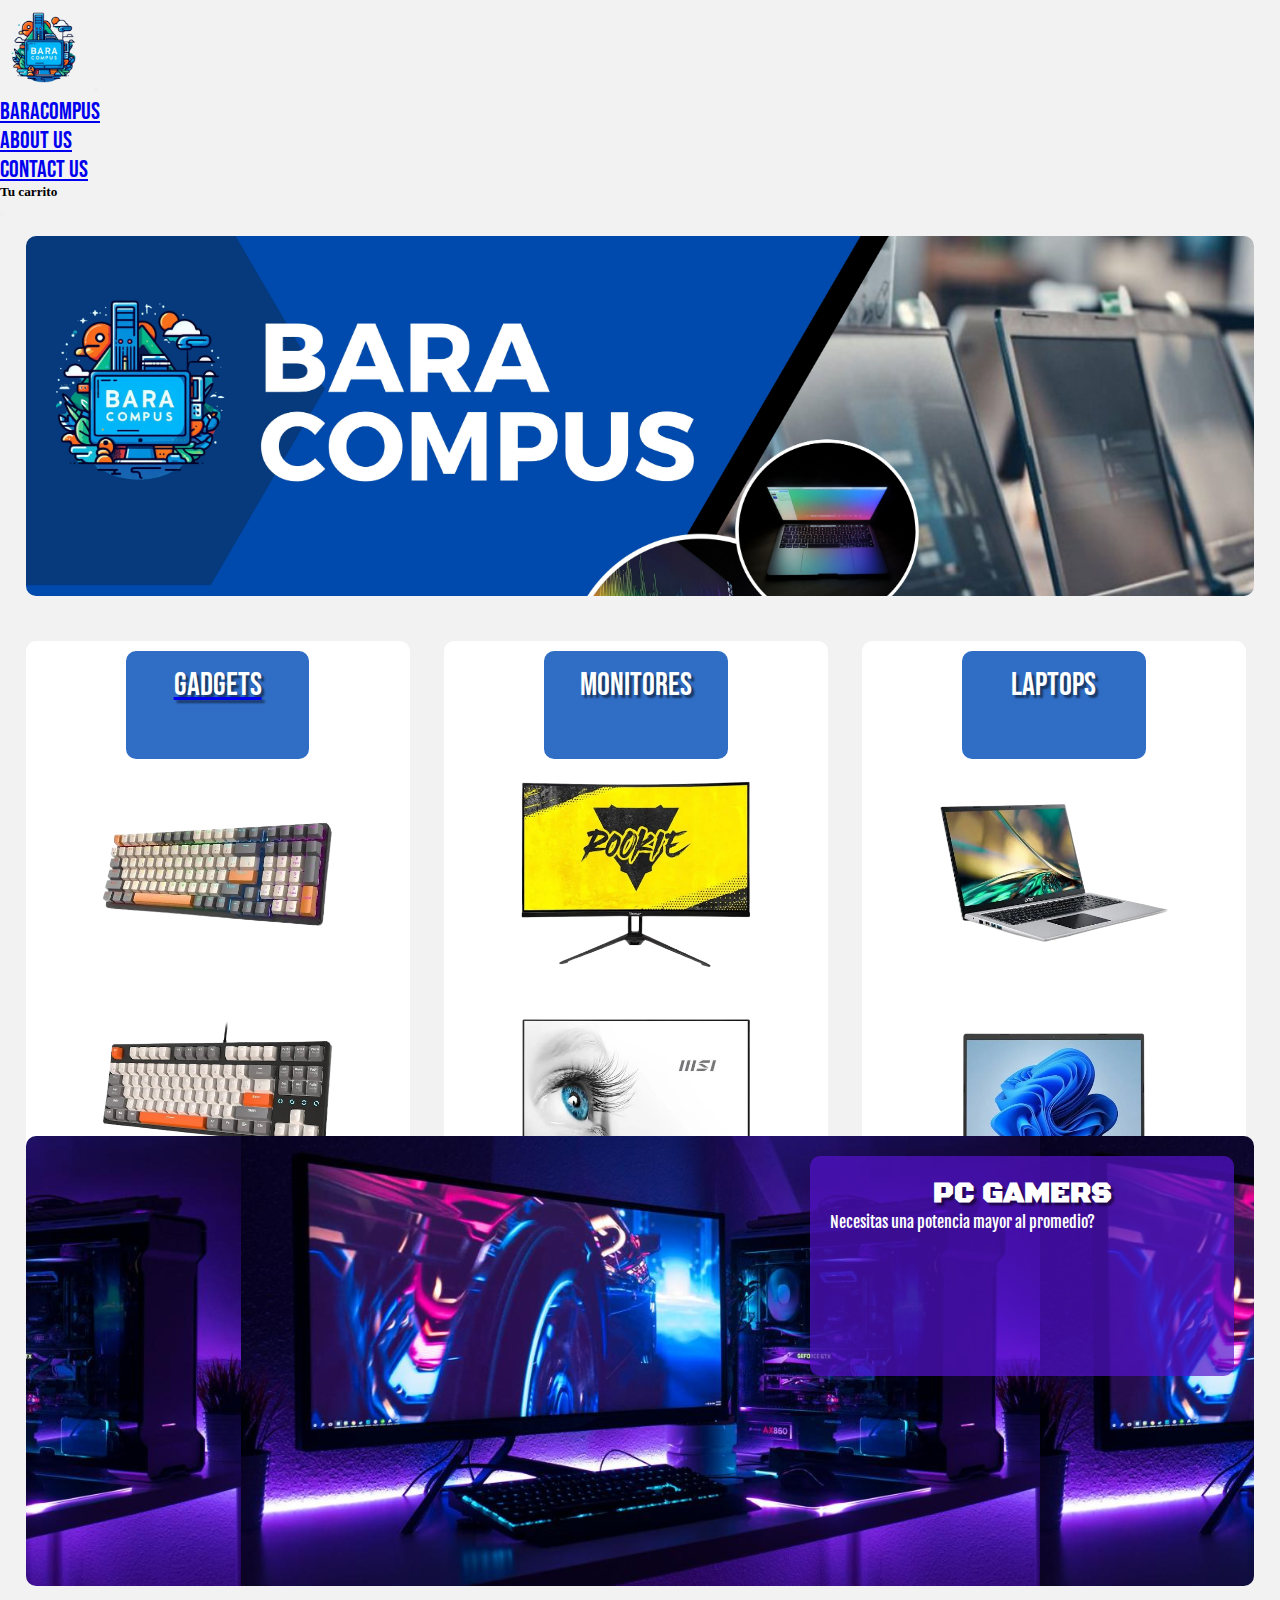
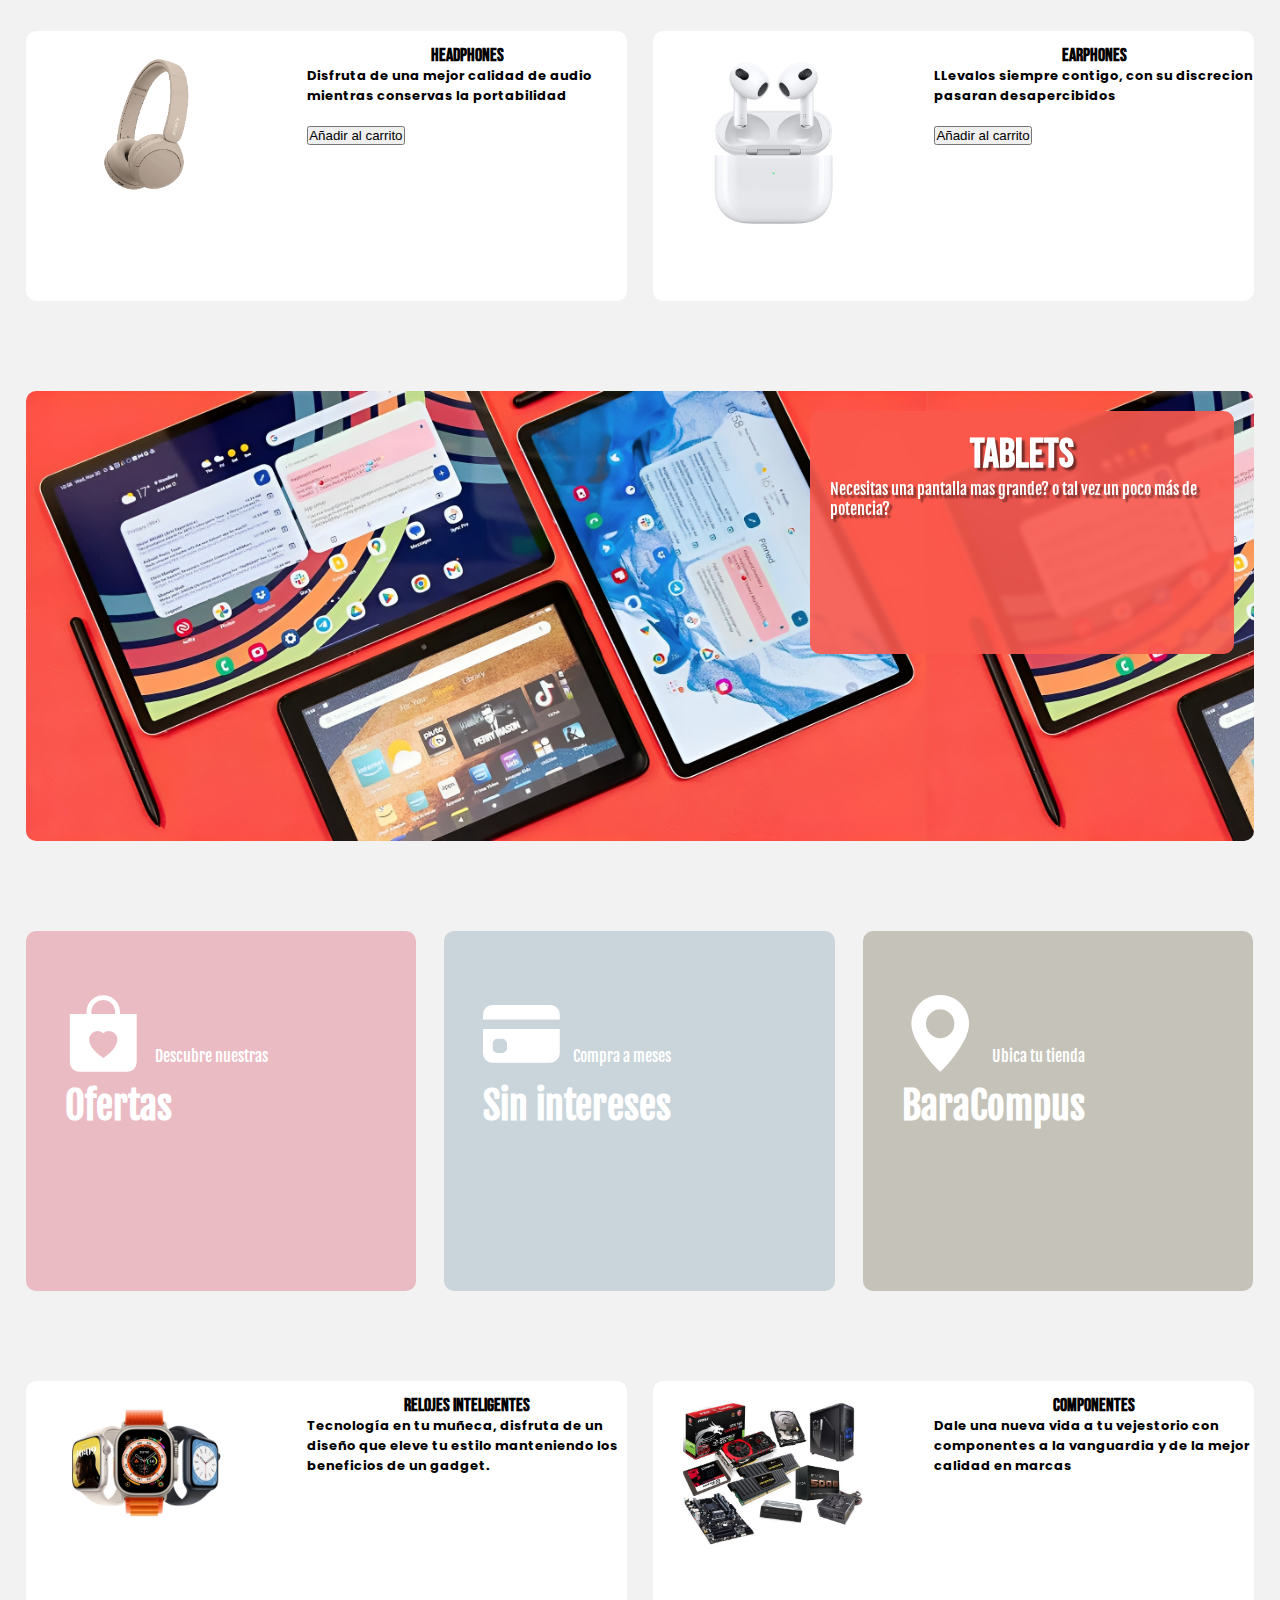
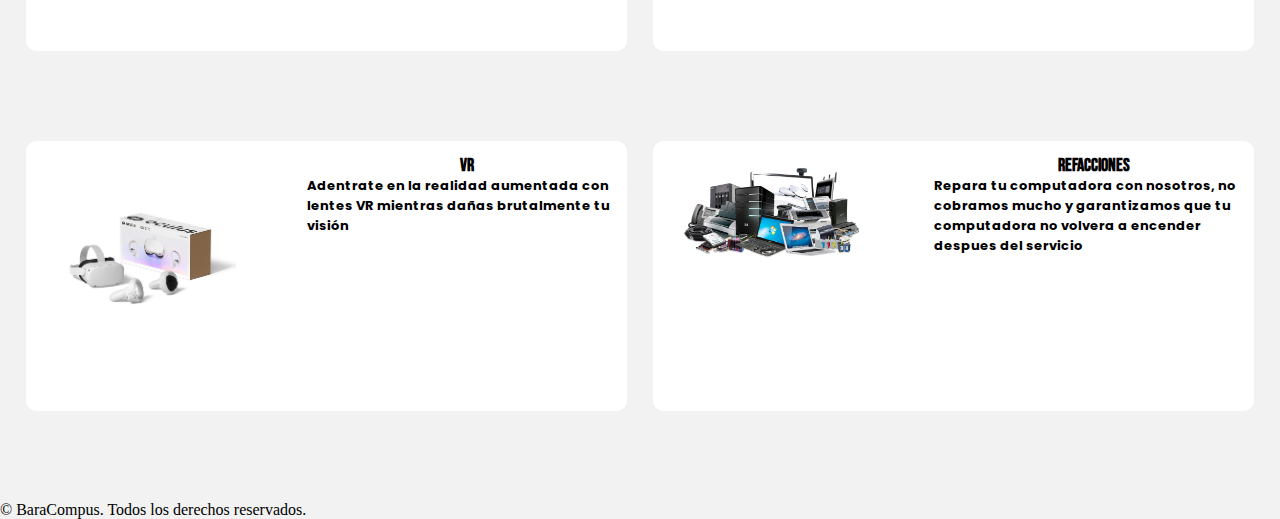
<file: Index.html>
<!DOCTYPE html>
<html lang="es">

<head>
  <meta charset="UTF-8">
  <meta name="viewport" content="width=device-width, initial-scale=1.0">
  <title>BaraCompus</title>
  <link href="https://cdn.jsdelivr.net/npm/bootstrap@5.3.2/dist/css/bootstrap.min.css" rel="stylesheet"
    integrity="sha384-T3c6CoIi6uLrA9TneNEoa7RxnatzjcDSCmG1MXxSR1GAsXEV/Dwwykc2MPK8M2HN" crossorigin="anonymous">
  <link rel="stylesheet" href="https://cdn.jsdelivr.net/npm/bootstrap-icons@1.11.2/font/bootstrap-icons.min.css">
  <link rel="preconnect" href="https://fonts.googleapis.com">
  <link rel="preconnect" href="https://fonts.gstatic.com" crossorigin>
  <link href="https://fonts.googleapis.com/css2?family=Black+Ops+One&display=swap" rel="stylesheet">
  <link rel="stylesheet" href="style.css">
</head>

<body>
  <!-- NavBar -->
  <nav class="navbar navbar-expand-lg bg-body-tertiary">
    <div class="container-fluid">
      <img src="img/logo-removebg.png" alt="Logo" id="logo" class="d-inline-block align-text-top mx-2">
      <button class="navbar-toggler" type="button" data-bs-toggle="collapse" data-bs-target="#navbarSupportedContent"
        aria-controls="navbarSupportedContent" aria-expanded="false" aria-label="Toggle navigation">
        <span class="navbar-toggler-icon"></span>
      </button>
      <div class="collapse navbar-collapse" id="navbarSupportedContent">
        <ul class="navbar-nav me-auto mb-2 mb-lg-0">
          <li class="nav-item mx-2">
            <a class="nav-link" href="Index.html">BaraCompus</a>
          </li>
          <li class="nav-item mx-3">
            <a class="nav-link" href="AboutUS.html">About Us</a>
          </li>
          <li class="nav-item mx-3">
            <a class="nav-link" href="contactUS.html">Contact Us</a>
          </li>
        </ul>
      </div>
    </div>
  </nav>


  <!-- Carrito de compras -->
  <div class="offcanvas offcanvas-end" tabindex="-1" id="offcanvasRight" aria-labelledby="offcanvasRightLabel">
    <div class="offcanvas-header">
      <h5 class="offcanvas-title" id="offcanvasRightLabel">Tu carrito</h5>
      <button type="button" class="btn-close" data-bs-dismiss="offcanvas" aria-label="Close"></button>
    </div>
    <div class="offcanvas-body">
      <div id="carritoContainer">

      </div>
    </div>
  </div>
  <br>

  <!-- Contenedor anuncio -->
  <div class="anuncio3">
  </div>

  <!-- Carrusel -->
  <div class="containerCarousel">
    <!--Carrusel  1-->
    <a href="Gadgets.html">
      <div class="contenedor0">
        <div class="subtituloCarousel">
          <p>Gadgets</p>
        </div>
        <div class="carouselfloat" class="carousel slide carousel-fade" data-bs-ride="carousel">
          <div class="carousel-inner">
            <div class="carousel-item active" data-bs-interval="3000">
              <img src="img/shopping-removebg-preview.png" class="imgCarrusel" alt="...">
            </div>
            <div class="carousel-item" data-bs-interval="3000">
              <img src="img/shop4-removebg-preview.png" class="imgCarrusel" alt="...">
            </div>
            <div class="carousel-item" data-bs-interval="3000">
              <img src="img/shopping3-removebg-preview.png" class="imgCarrusel" alt="...">
            </div>
          </div>
        </div>
      </div>
    </a>
    <!-- Carrusel  2-->
    <div class="contenedor0">
      <div class="subtituloCarousel">
        <p>Monitores</p>
      </div>
      <div class="carouselfloat" class="carousel slide carousel-fade" data-bs-ride="carousel">
        <div class="carousel-inner">
          <div class="carousel-item active" data-bs-interval="3000">
            <img src="img/mon1-removebg-preview.png" class="imgCarrusel" alt="...">
          </div>
          <div class="carousel-item" data-bs-interval="3000">
            <img src="img/mon2-removebg-preview.png" class="imgCarrusel" alt="...">
          </div>
          <div class="carousel-item" data-bs-interval="3000">
            <img src="img/mon3-removebg-preview.png" class="imgCarrusel" alt="...">
          </div>
        </div>
      </div>
    </div>
    <!-- Carrusel 3-->
    <div class="contenedor0">
      <div class="subtituloCarousel">
        <p>Laptops</p>
      </div>
      <div class="carouselfloat" class="carousel slide carousel-fade" data-bs-ride="carousel">
        <div class="carousel-inner" data-bs-interval="3000">
          <div class="carousel-item active">
            <img src="img/lap5-removebg-preview.png" class="imgCarrusel" alt="...">
          </div>
          <div class="carousel-item" data-bs-interval="3000">
            <img src="img/lap2-removebg-preview.png" class="imgCarrusel" alt="...">
          </div>
          <div class="carousel-item" data-bs-interval="3000">
            <img src="img/lap3-removebg-preview.png" class="imgCarrusel" alt="...">
          </div>
        </div>
      </div>
    </div>
  </div>

  <!-- Contenedor anuncio -->
  <div class="anuncio">
    <div class="contenidoAnuncio">
      <h3>PC GAMERS</h3>
      <p>Necesitas una potencia mayor al promedio?</p>
    </div>
  </div>

  <!-- Contenedor de productos -->
  <div class="productosContainer">

    <div class="contendorProducto">
      <img src="img/audifonos-removebg-preview.png" class="imgCard">
      <div class="textcard">
        <h4>Headphones</h4>
        <div class="descripcion">
          Disfruta de una mejor calidad de audio mientras conservas la portabilidad
          <br>
          <br>

        </div>
        <button class="btn btn-primary ParaCarrito">Añadir al carrito</button>
      </div>

    </div>
    <!-- Producto2 -->
    <div class="contendorProducto">
      <img src="img/airpods-3ra-2-removebg-preview.png" class="imgCard">
      <div class="textcard">
        <h4>EARPHONES</h4>
        LLevalos siempre contigo, con su discrecion pasaran desapercibidos
        <br>
        <br>
        <button class="btn btn-primary ParaCarrito">Añadir al carrito</button>
      </div>

    </div>

  </div>


  <!-- Contenedor anuncion -->
  <div class="anuncio2">
    <div class="contenidoAnuncio2">
      <h3>TABLETS</h3>
      <p>Necesitas una pantalla mas grande? o tal vez un poco más de potencia?</p>
    </div>
  </div>

  <!-- Promos -->
  <div class="containerPromos">

    <div id="Promo1" class="contenedorPromo">
      <div class="contenidoPromo">
        <i class="bi bi-bag-heart-fill"></i>
        Descubre nuestras
        <h3>Ofertas</h3>
      </div>
    </div>

    <div id="Promo2" class="contenedorPromo">
      <div class="contenidoPromo">
        <i class="bi bi-credit-card-fill"></i>
        Compra a meses
        <h3>Sin intereses</h3>
      </div>
    </div>

    <div id="Promo3" class="contenedorPromo">
      <div class="contenidoPromo">
        <i class="bi bi-geo-alt-fill"></i>
        Ubica tu tienda
        <h3>BaraCompus</h3>
      </div>
    </div>

  </div>

  <!-- 2X2 -->

  <div class="productosContainer">
    <div class="contendorProducto">
      <img src="img/watch-for-life-home.webp" class="imgCard">
      <div class="textcard">
        <h4>RELOJES INTELIGENTES</h4>
        Tecnología en tu muñeca, disfruta de un diseño que eleve tu estilo manteniendo los beneficios de un gadget.
      </div>
    </div>
    <div class="contendorProducto">
      <img src="img/article_image_60aa8fbf512cc.jpg" class="imgCard">
      <div class="textcard">
        <h4>COMPONENTES</h4>
        Dale una nueva vida a tu vejestorio con componentes a la vanguardia y de la mejor calidad en marcas
      </div>
    </div>
  </div>
  <div class="productosContainer">
    <div class="contendorProducto">
      <img src="img/614rz_ogtXL._SL1500.webp" class="imgCard">
      <div class="textcard">
        <h4>VR</h4>
        Adentrate en la realidad aumentada con lentes VR mientras dañas brutalmente tu visión
      </div>
    </div>
    <div class="contendorProducto">
      <img src="img/klipartz.com.png" class="imgCard">
      <div class="textcard">
        <h4>REFACCIONES</h4>
        Repara tu computadora con nosotros, no cobramos mucho y garantizamos que tu computadora no volvera a encender
        despues del servicio
      </div>
    </div>
  </div>

  <!-- Footer -->
  <footer>
    <p>© BaraCompus. Todos los derechos reservados.</p>
  </footer>


  <script src="main.js"></script>
  <script src="https://cdn.jsdelivr.net/npm/bootstrap@5.3.2/dist/js/bootstrap.bundle.min.js"
    integrity="sha384-C6RzsynM9kWDrMNeT87bh95OGNyZPhcTNXj1NW7RuBCsyN/o0jlpcV8Qyq46cDfL"
    crossorigin="anonymous"></script>
</body>

</html>
</file>
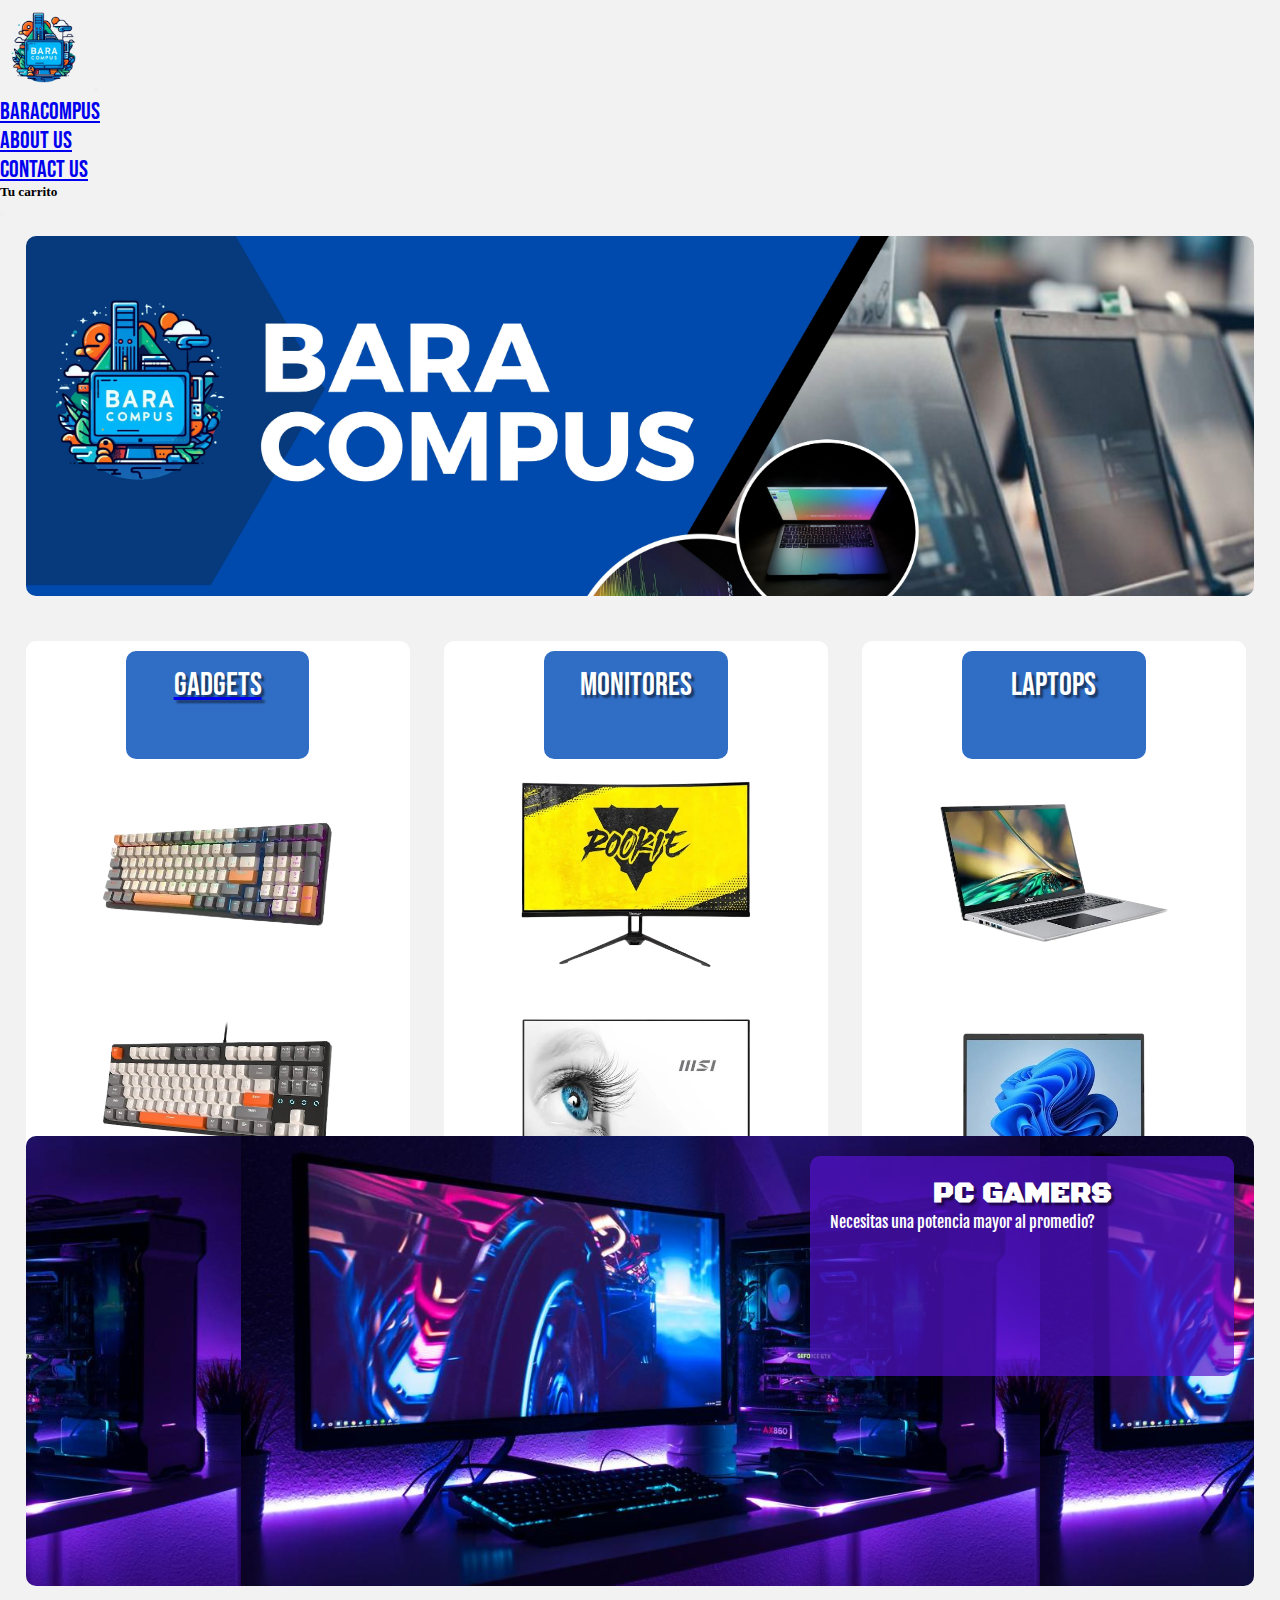
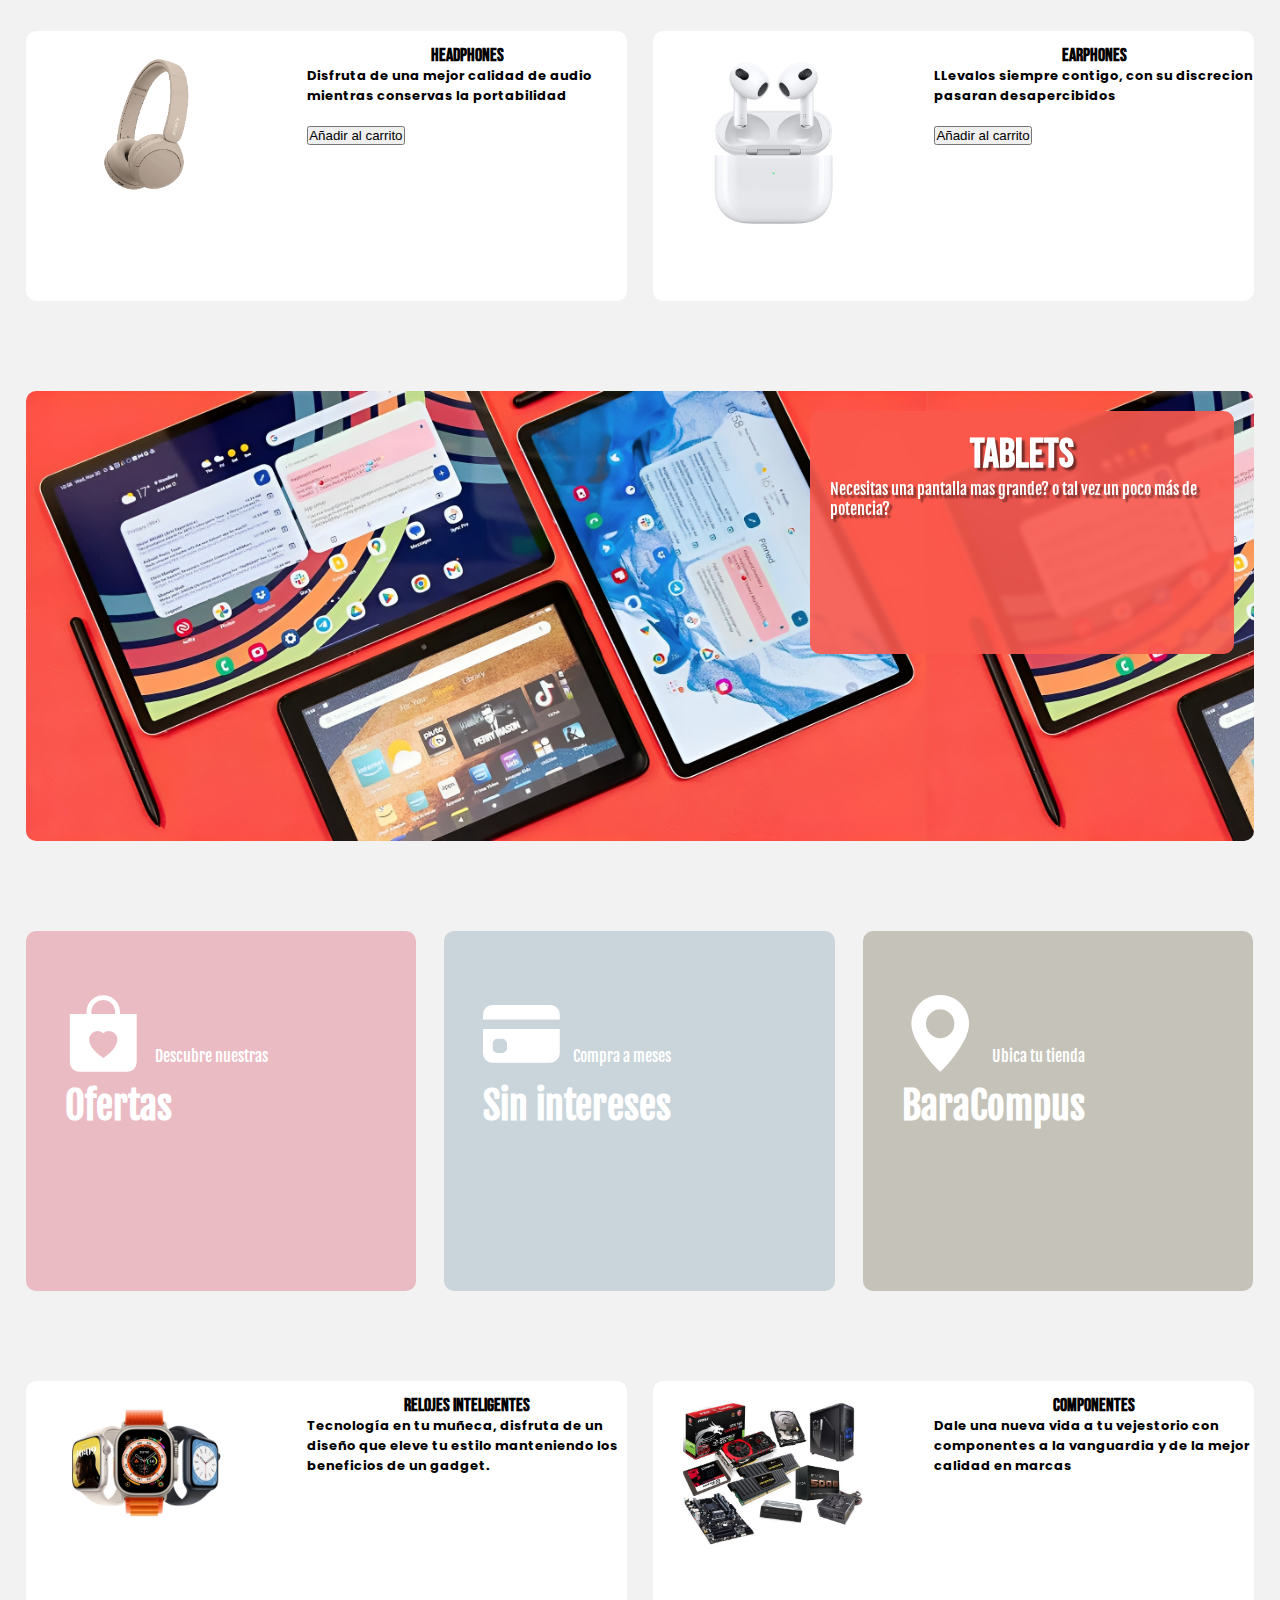
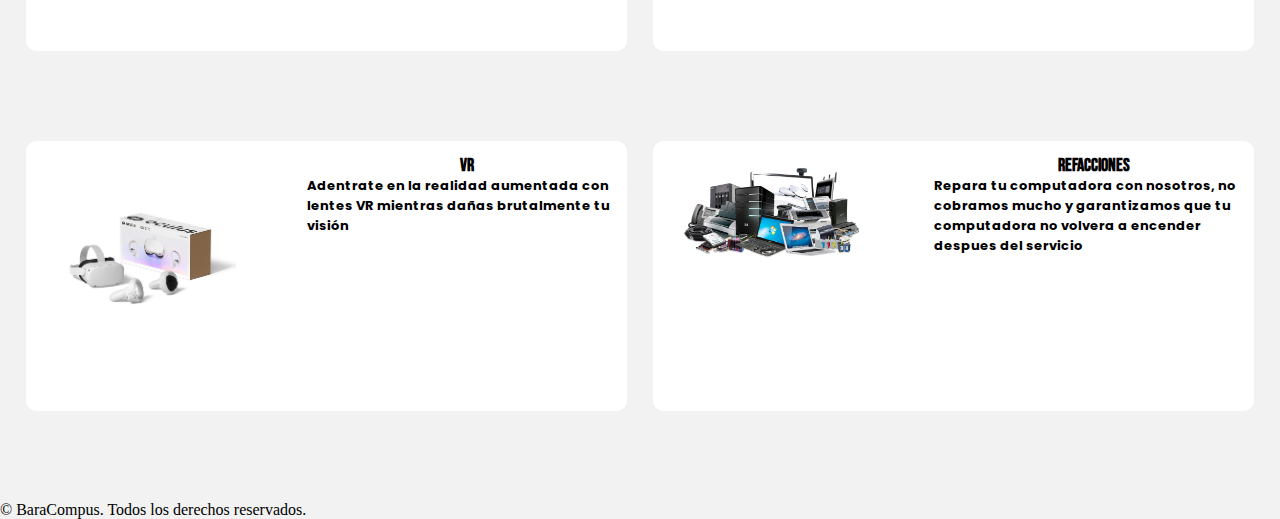
<file: index.html>
<!DOCTYPE html>
<html lang="es">

<head>
  <meta charset="UTF-8">
  <meta name="viewport" content="width=device-width, initial-scale=1.0">
  <title>BaraCompus</title>
  <link href="https://cdn.jsdelivr.net/npm/bootstrap@5.3.2/dist/css/bootstrap.min.css" rel="stylesheet"
    integrity="sha384-T3c6CoIi6uLrA9TneNEoa7RxnatzjcDSCmG1MXxSR1GAsXEV/Dwwykc2MPK8M2HN" crossorigin="anonymous">
  <link rel="stylesheet" href="https://cdn.jsdelivr.net/npm/bootstrap-icons@1.11.2/font/bootstrap-icons.min.css">
  <link rel="preconnect" href="https://fonts.googleapis.com">
  <link rel="preconnect" href="https://fonts.gstatic.com" crossorigin>
  <link href="https://fonts.googleapis.com/css2?family=Black+Ops+One&display=swap" rel="stylesheet">
  <link rel="stylesheet" href="./src/style.css">
</head>

<body>
  <!-- jdla -->
  <!-- NavBar -->
  <nav class="navbar navbar-expand-lg bg-body-tertiary">
    <div class="container-fluid">
      <img src="./img/logo-removebg.png" alt="Logo" id="logo" class="d-inline-block align-text-top mx-2">
      <button class="navbar-toggler" type="button" data-bs-toggle="collapse" data-bs-target="#navbarSupportedContent"
        aria-controls="navbarSupportedContent" aria-expanded="false" aria-label="Toggle navigation">
        <span class="navbar-toggler-icon"></span>
      </button>
      <div class="collapse navbar-collapse" id="navbarSupportedContent">
        <ul class="navbar-nav me-auto mb-2 mb-lg-0">
          <li class="nav-item mx-2">
            <a class="nav-link" href="index.html">BaraCompus</a>
          </li>
          <li class="nav-item mx-3">
            <a class="nav-link" href="./src/AboutUS.html">About Us</a>
          </li>
          <li class="nav-item mx-3">
            <a class="nav-link" href="./src/contactUS.html">Contact Us</a>
          </li>
        </ul>
      </div>
    </div>
  </nav>


  <!-- Carrito de compras -->
  <div class="offcanvas offcanvas-end" tabindex="-1" id="offcanvasRight" aria-labelledby="offcanvasRightLabel">
    <div class="offcanvas-header">
      <h5 class="offcanvas-title" id="offcanvasRightLabel">Tu carrito</h5>
      <button type="button" class="btn-close" data-bs-dismiss="offcanvas" aria-label="Close"></button>
    </div>
    <div class="offcanvas-body">
      <div id="carritoContainer">

      </div>
    </div>
  </div>
  <br>

  <!-- Contenedor anuncio -->
  <div class="anuncio3">
  </div>

  <!-- Carrusel -->
  <div class="containerCarousel">
    <!--Carrusel  1-->
    <a href="Gadgets.html">
      <div class="contenedor0">
        <div class="subtituloCarousel">
          <p>Gadgets</p>
        </div>
        <div class="carouselfloat" class="carousel slide carousel-fade" data-bs-ride="carousel">
          <div class="carousel-inner">
            <div class="carousel-item active" data-bs-interval="3000">
              <img src="./img/shopping-removebg-preview.png" class="imgCarrusel" alt="...">
            </div>
            <div class="carousel-item" data-bs-interval="3000">
              <img src="./img/shop4-removebg-preview.png" class="imgCarrusel" alt="...">
            </div>
            <div class="carousel-item" data-bs-interval="3000">
              <img src="./img/shopping3-removebg-preview.png" class="imgCarrusel" alt="...">
            </div>
          </div>
        </div>
      </div>
    </a>
    <!-- Carrusel  2-->
    <div class="contenedor0">
      <div class="subtituloCarousel">
        <p>Monitores</p>
      </div>
      <div class="carouselfloat" class="carousel slide carousel-fade" data-bs-ride="carousel">
        <div class="carousel-inner">
          <div class="carousel-item active" data-bs-interval="3000">
            <img src="./img/mon1-removebg-preview.png" class="imgCarrusel" alt="...">
          </div>
          <div class="carousel-item" data-bs-interval="3000">
            <img src="./img/mon2-removebg-preview.png" class="imgCarrusel" alt="...">
          </div>
          <div class="carousel-item" data-bs-interval="3000">
            <img src="./img/mon3-removebg-preview.png" class="imgCarrusel" alt="...">
          </div>
        </div>
      </div>
    </div>
    <!-- Carrusel 3-->
    <div class="contenedor0">
      <div class="subtituloCarousel">
        <p>Laptops</p>
      </div>
      <div class="carouselfloat" class="carousel slide carousel-fade" data-bs-ride="carousel">
        <div class="carousel-inner" data-bs-interval="3000">
          <div class="carousel-item active">
            <img src="./img/lap5-removebg-preview.png" class="imgCarrusel" alt="...">
          </div>
          <div class="carousel-item" data-bs-interval="3000">
            <img src="./img/lap2-removebg-preview.png" class="imgCarrusel" alt="...">
          </div>
          <div class="carousel-item" data-bs-interval="3000">
            <img src="./img/lap3-removebg-preview.png" class="imgCarrusel" alt="...">
          </div>
        </div>
      </div>
    </div>
  </div>

  <!-- Contenedor anuncio -->
  <div class="anuncio">
    <div class="contenidoAnuncio">
      <h3>PC GAMERS</h3>
      <p>Necesitas una potencia mayor al promedio?</p>
    </div>
  </div>

  <!-- Contenedor de productos -->
  <div class="productosContainer">

    <div class="contendorProducto">
      <img src="./img/audifonos-removebg-preview.png" class="imgCard">
      <div class="textcard">
        <h4>Headphones</h4>
        <div class="descripcion">
          Disfruta de una mejor calidad de audio mientras conservas la portabilidad
          <br>
          <br>

        </div>
        <button class="btn btn-primary ParaCarrito">Añadir al carrito</button>
      </div>

    </div>
    <!-- Producto2 -->
    <div class="contendorProducto">
      <img src="./img/airpods-3ra-2-removebg-preview.png" class="imgCard">
      <div class="textcard">
        <h4>EARPHONES</h4>
        LLevalos siempre contigo, con su discrecion pasaran desapercibidos
        <br>
        <br>
        <button class="btn btn-primary ParaCarrito">Añadir al carrito</button>
      </div>

    </div>

  </div>


  <!-- Contenedor anuncion -->
  <div class="anuncio2">
    <div class="contenidoAnuncio2">
      <h3>TABLETS</h3>
      <p>Necesitas una pantalla mas grande? o tal vez un poco más de potencia?</p>
    </div>
  </div>

  <!-- Promos -->
  <div class="containerPromos">

    <div id="Promo1" class="contenedorPromo">
      <div class="contenidoPromo">
        <i class="bi bi-bag-heart-fill"></i>
        Descubre nuestras
        <h3>Ofertas</h3>
      </div>
    </div>

    <div id="Promo2" class="contenedorPromo">
      <div class="contenidoPromo">
        <i class="bi bi-credit-card-fill"></i>
        Compra a meses
        <h3>Sin intereses</h3>
      </div>
    </div>

    <div id="Promo3" class="contenedorPromo">
      <div class="contenidoPromo">
        <i class="bi bi-geo-alt-fill"></i>
        Ubica tu tienda
        <h3>BaraCompus</h3>
      </div>
    </div>

  </div>

  <!-- 2X2 -->

  <div class="productosContainer">
    <div class="contendorProducto">
      <img src="./img//watch-for-life-home.webp" class="imgCard">
      <div class="textcard">
        <h4>RELOJES INTELIGENTES</h4>
        Tecnología en tu muñeca, disfruta de un diseño que eleve tu estilo manteniendo los beneficios de un gadget.
      </div>
    </div>
    <div class="contendorProducto">
      <img src="./img/article_image_60aa8fbf512cc.jpg" class="imgCard">
      <div class="textcard">
        <h4>COMPONENTES</h4>
        Dale una nueva vida a tu vejestorio con componentes a la vanguardia y de la mejor calidad en marcas
      </div>
    </div>
  </div>
  <div class="productosContainer">
    <div class="contendorProducto">
      <img src="./img/614rz_ogtXL._SL1500.webp" class="imgCard">
      <div class="textcard">
        <h4>VR</h4>
        Adentrate en la realidad aumentada con lentes VR mientras dañas brutalmente tu visión
      </div>
    </div>
    <div class="contendorProducto">
      <img src="./img/klipartz.com.png" class="imgCard">
      <div class="textcard">
        <h4>REFACCIONES</h4>
        Repara tu computadora con nosotros, no cobramos mucho y garantizamos que tu computadora no volvera a encender
        despues del servicio
      </div>
    </div>
  </div>

  <!-- Footer -->
  <footer>
    <p>© BaraCompus. Todos los derechos reservados.</p>
  </footer>


  <script src="./main.js"></script>
  <script src="https://cdn.jsdelivr.net/npm/bootstrap@5.3.2/dist/js/bootstrap.bundle.min.js"
    integrity="sha384-C6RzsynM9kWDrMNeT87bh95OGNyZPhcTNXj1NW7RuBCsyN/o0jlpcV8Qyq46cDfL"
    crossorigin="anonymous"></script>
</body>

</html>
</file>
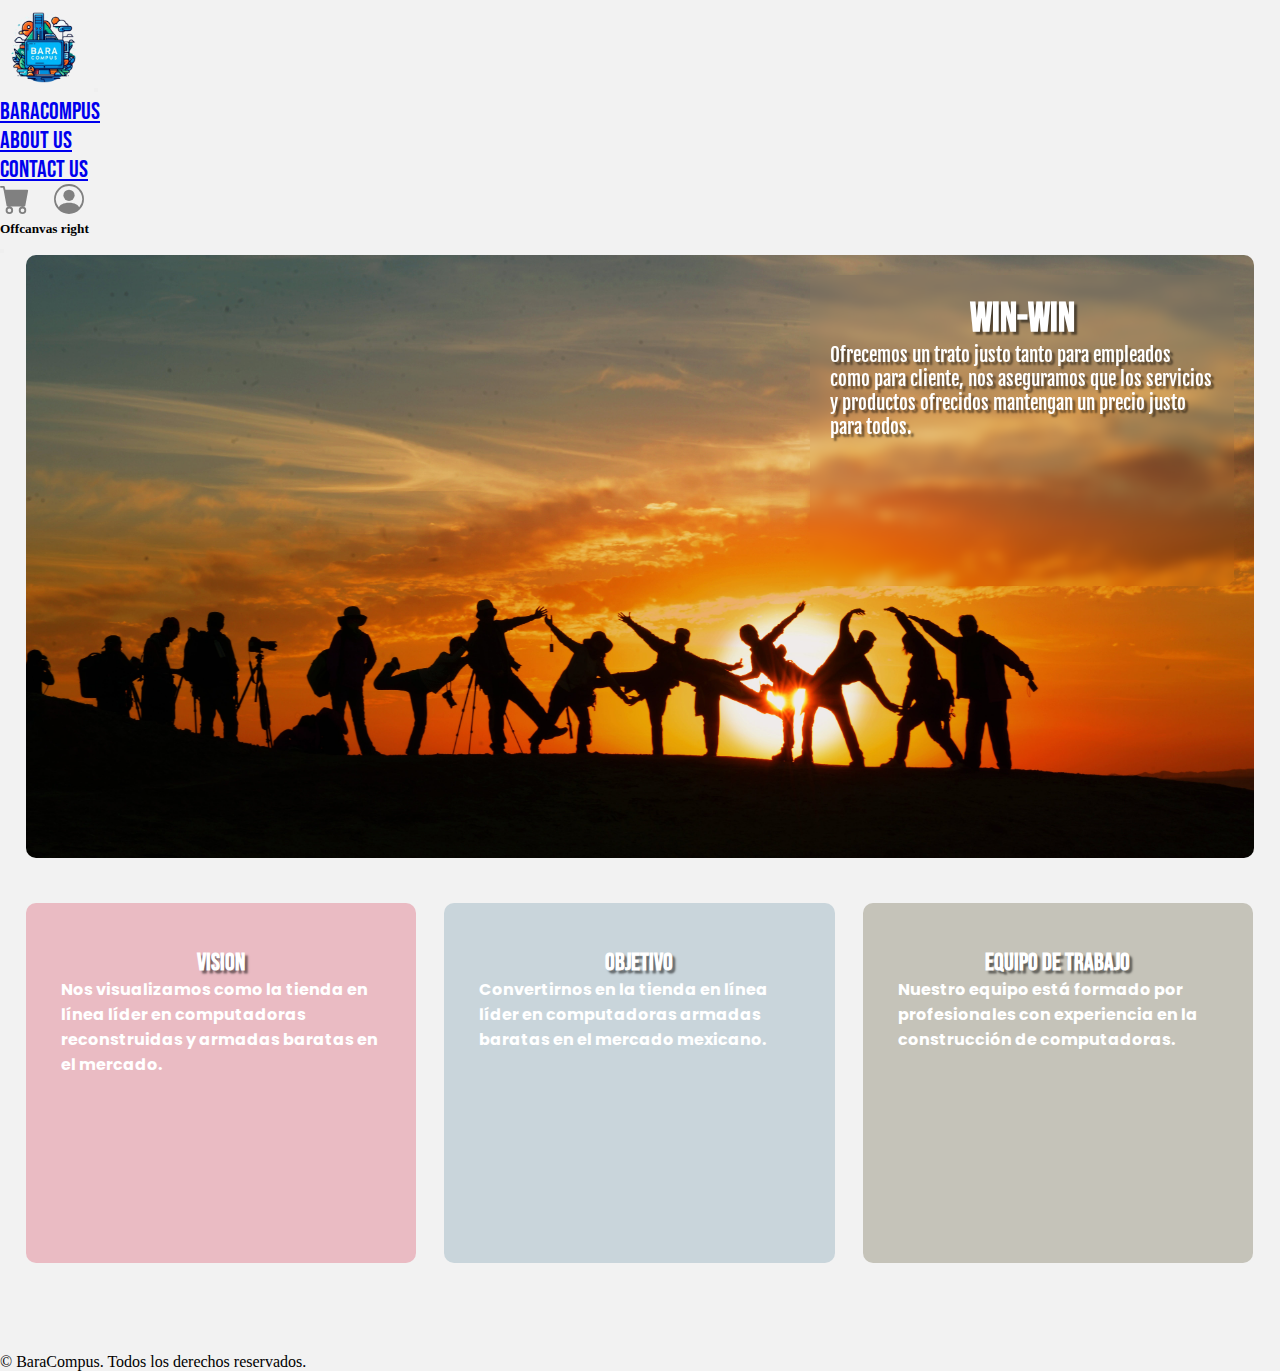
<file: AboutUS.html>
<!DOCTYPE html>
<html lang="es">

<head>
  <meta charset="UTF-8">
  <meta name="viewport" content="width=device-width, initial-scale=1.0">
  <link href="https://cdn.jsdelivr.net/npm/bootstrap@5.3.2/dist/css/bootstrap.min.css" rel="stylesheet"
    integrity="sha384-T3c6CoIi6uLrA9TneNEoa7RxnatzjcDSCmG1MXxSR1GAsXEV/Dwwykc2MPK8M2HN" crossorigin="anonymous">
  <link rel="stylesheet" href="https://cdn.jsdelivr.net/npm/bootstrap-icons@1.11.2/font/bootstrap-icons.min.css">
  <link rel="preconnect" href="https://fonts.googleapis.com">
  <link rel="preconnect" href="https://fonts.gstatic.com" crossorigin>
  <link href="https://fonts.googleapis.com/css2?family=Black+Ops+One&display=swap" rel="stylesheet">
  <link rel="stylesheet" href="style.css">
  <title>About Us</title>
</head>

<body>
  <!-- NavBar -->
  <nav class="navbar navbar-expand-lg bg-body-tertiary">
    <div class="container-fluid">
      <img src="img/logo-removebg.png" alt="Logo" id="logo" class="d-inline-block align-text-top mx-2">
      <button class="navbar-toggler" type="button" data-bs-toggle="collapse" data-bs-target="#navbarSupportedContent"
        aria-controls="navbarSupportedContent" aria-expanded="false" aria-label="Toggle navigation">
        <span class="navbar-toggler-icon"></span>
      </button>
      <div class="collapse navbar-collapse" id="navbarSupportedContent">
        <ul class="navbar-nav me-auto mb-2 mb-lg-0">
          <li class="nav-item mx-2">
            <a class="nav-link" href="Index.html">BaraCompus</a>
          </li>
          <li class="nav-item mx-3">
            <a class="nav-link" href="AboutUS.html">About Us</a>
          </li>
          <li class="nav-item mx-3">
            <a class="nav-link" href="contactUS.html">Contact Us</a>
          </li>
        </ul>
        <div class="d-flex" role="search">
          <svg xmlns="http://www.w3.org/2000/svg" class="imgNav" fill="currentColor" class="bi bi-cart-fill"
            viewBox="0 0 16 16" data-bs-toggle="offcanvas" data-bs-target="#offcanvasRight">
            <path
              d="M0 1.5A.5.5 0 0 1 .5 1H2a.5.5 0 0 1 .485.379L2.89 3H14.5a.5.5 0 0 1 .491.592l-1.5 8A.5.5 0 0 1 13 12H4a.5.5 0 0 1-.491-.408L2.01 3.607 1.61 2H.5a.5.5 0 0 1-.5-.5M5 12a2 2 0 1 0 0 4 2 2 0 0 0 0-4m7 0a2 2 0 1 0 0 4 2 2 0 0 0 0-4m-7 1a1 1 0 1 1 0 2 1 1 0 0 1 0-2m7 0a1 1 0 1 1 0 2 1 1 0 0 1 0-2" />
          </svg>
          <svg xmlns="http://www.w3.org/2000/svg" class="imgNav" fill="currentColor" class="bi bi-person-circle"
            viewBox="0 0 16 16">
            <path d="M11 6a3 3 0 1 1-6 0 3 3 0 0 1 6 0" />
            <path fill-rule="evenodd"
              d="M0 8a8 8 0 1 1 16 0A8 8 0 0 1 0 8m8-7a7 7 0 0 0-5.468 11.37C3.242 11.226 4.805 10 8 10s4.757 1.225 5.468 2.37A7 7 0 0 0 8 1" />
          </svg>
        </div>
      </div>
    </div>
  </nav>
  <!-- Carrito de compras -->
  <div class="offcanvas offcanvas-end" tabindex="-1" id="offcanvasRight" aria-labelledby="offcanvasRightLabel">
    <div class="offcanvas-header">
      <h5 class="offcanvas-title" id="offcanvasRightLabel">Offcanvas right</h5>
      <button type="button" class="btn-close" data-bs-dismiss="offcanvas" aria-label="Close"></button>
    </div>
    <div class="offcanvas-body">
      <!-- Contenido del carrito de compras -->
    </div>
  </div>
  <!-- Banner -->
  <div class="anuncio4">
    <div class="contenidoAnuncio4" id="MovilAdd4">
      <h3>WIN-WIN</h3>
      <p style="font-size: 120%;">Ofrecemos un trato justo tanto para empleados como para cliente, nos aseguramos que
        los servicios y productos ofrecidos mantengan un precio justo para todos.</p>
    </div>
  </div>

  <!-- Mision_vision, objetivo -->
  <div class="containerPromos" id="promosMovil">

    <div id="Promo1" class="contenedorPromo" style="cursor: unset; pointer-events: none;">
      <div class="contenedorAbout" id="prob1">
        <h3>Vision</h3>
        <p>Nos visualizamos como la tienda en línea líder en computadoras reconstruidas y armadas baratas en el mercado.
        </p>
      </div>
    </div>

    <div id="Promo2" class="contenedorPromo" style="cursor: unset; pointer-events: none;">
      <div class="contenedorAbout" id="prob2">
        <h3>Objetivo</h3>
        <p>Convertirnos en la tienda en línea líder en computadoras armadas baratas en el mercado mexicano.</p>
      </div>
    </div>

    <div id="Promo3" class="contenedorPromo" style="cursor: unset; pointer-events: none;">
      <div class="contenedorAbout" id="prob3">
        <h3>Equipo de trabajo</h3>
        <p>Nuestro equipo está formado por profesionales con experiencia en la construcción de computadoras.
        </p>
      </div>
    </div>

  </div>

  <!-- Footer -->
  <footer>
    <p>© BaraCompus. Todos los derechos reservados.</p>
  </footer>


  <script src="main.js"></script>
  <script src="https://cdn.jsdelivr.net/npm/bootstrap@5.3.2/dist/js/bootstrap.bundle.min.js"
    integrity="sha384-C6RzsynM9kWDrMNeT87bh95OGNyZPhcTNXj1NW7RuBCsyN/o0jlpcV8Qyq46cDfL"
    crossorigin="anonymous"></script>
</body>

</html>
</file>
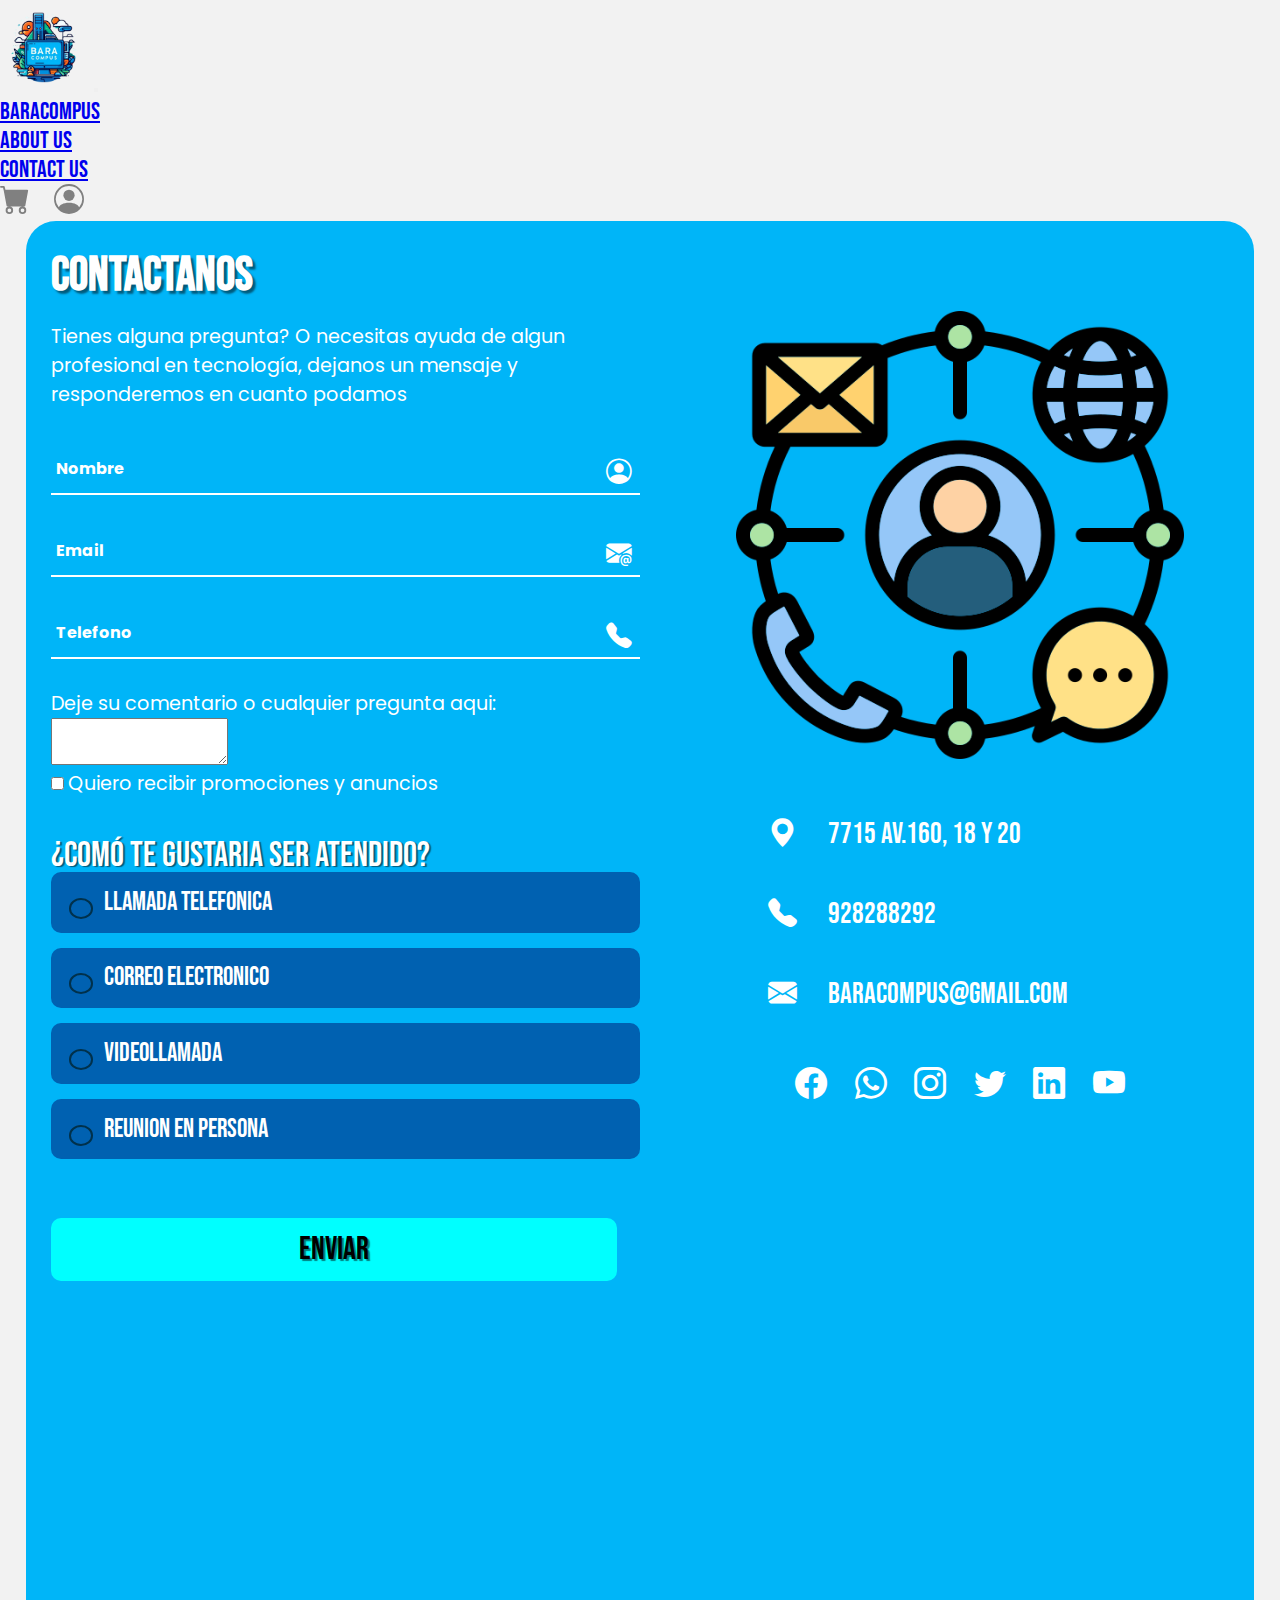
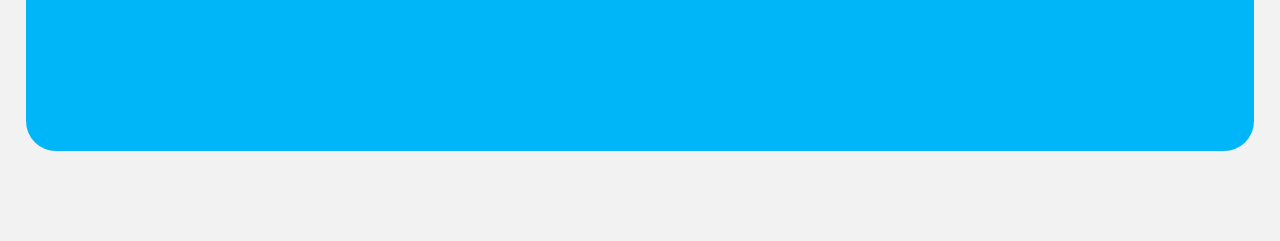
<file: contactUS.html>
<!DOCTYPE html>
<html lang="en">

<head>
  <meta charset="UTF-8">
  <meta name="viewport" content="width=device-width, initial-scale=1.0">
  <link href="https://cdn.jsdelivr.net/npm/bootstrap@5.3.2/dist/css/bootstrap.min.css" rel="stylesheet"
    integrity="sha384-T3c6CoIi6uLrA9TneNEoa7RxnatzjcDSCmG1MXxSR1GAsXEV/Dwwykc2MPK8M2HN" crossorigin="anonymous">
  <link rel="stylesheet" href="https://cdn.jsdelivr.net/npm/bootstrap-icons@1.11.2/font/bootstrap-icons.min.css">
  <link rel="preconnect" href="https://fonts.googleapis.com">
  <link rel="preconnect" href="https://fonts.gstatic.com" crossorigin>
  <link href="https://fonts.googleapis.com/css2?family=Black+Ops+One&display=swap" rel="stylesheet">
  <link rel="stylesheet" href="style.css">
  <title>contactUS</title>
</head>

<body>
  <!-- NavBar -->
  <nav class="navbar navbar-expand-lg bg-body-tertiary">
    <div class="container-fluid">
      <img src="img/logo-removebg.png" alt="Logo" id="logo" class="d-inline-block align-text-top mx-2">
      <button class="navbar-toggler" type="button" data-bs-toggle="collapse" data-bs-target="#navbarSupportedContent"
        aria-controls="navbarSupportedContent" aria-expanded="false" aria-label="Toggle navigation">
        <span class="navbar-toggler-icon"></span>
      </button>
      <div class="collapse navbar-collapse" id="navbarSupportedContent">
        <ul class="navbar-nav me-auto mb-2 mb-lg-0">
          <li class="nav-item mx-2">
            <a class="nav-link" href="Index.html">BaraCompus</a>
          </li>
          <li class="nav-item mx-3">
            <a class="nav-link" href="AboutUS.html">About Us</a>
          </li>
          <li class="nav-item mx-3">
            <a class="nav-link" href="contactUS.html">Contact Us</a>
          </li>
        </ul>
        <div class="d-flex" role="search">
          <svg xmlns="http://www.w3.org/2000/svg" class="imgNav" fill="currentColor" class="bi bi-cart-fill"
            viewBox="0 0 16 16" data-bs-toggle="offcanvas" data-bs-target="#offcanvasRight">
            <path
              d="M0 1.5A.5.5 0 0 1 .5 1H2a.5.5 0 0 1 .485.379L2.89 3H14.5a.5.5 0 0 1 .491.592l-1.5 8A.5.5 0 0 1 13 12H4a.5.5 0 0 1-.491-.408L2.01 3.607 1.61 2H.5a.5.5 0 0 1-.5-.5M5 12a2 2 0 1 0 0 4 2 2 0 0 0 0-4m7 0a2 2 0 1 0 0 4 2 2 0 0 0 0-4m-7 1a1 1 0 1 1 0 2 1 1 0 0 1 0-2m7 0a1 1 0 1 1 0 2 1 1 0 0 1 0-2" />
          </svg>
          <svg xmlns="http://www.w3.org/2000/svg" class="imgNav" fill="currentColor" class="bi bi-person-circle"
            viewBox="0 0 16 16">
            <path d="M11 6a3 3 0 1 1-6 0 3 3 0 0 1 6 0" />
            <path fill-rule="evenodd"
              d="M0 8a8 8 0 1 1 16 0A8 8 0 0 1 0 8m8-7a7 7 0 0 0-5.468 11.37C3.242 11.226 4.805 10 8 10s4.757 1.225 5.468 2.37A7 7 0 0 0 8 1" />
          </svg>
        </div>
      </div>
    </div>
  </nav>


  <!-- Contendor Principal -->
  <div class="contactContainer">
    <div class="contactForm">
      <h3 class="tituloForm">Contactanos</h3>
      <p style="padding-bottom: 0.5vh;" class="textoForm">Tienes alguna pregunta? O necesitas ayuda de algun profesional
        en tecnología, dejanos un mensaje y responderemos en cuanto podamos</p>
      <form action="Contacto.php" method="post">
        <div class="input-contenedor">
          <i class="bi bi-person-circle"></i>
          <input name="nombre" type="text" required>
          <label for="#">Nombre</label>
        </div>

        <div class="input-contenedor">
          <i class="bi bi-envelope-at-fill"></i>
          <input name="email" type="text" required>
          <label for="#">Email</label>
        </div>

        <div class="input-contenedor">
          <i class="bi bi-telephone-fill"></i>
          <input name="telefono" type="number" required>
          <label for="#">Telefono</label>
        </div>
        <div class="textoForm">
          Deje su comentario o cualquier pregunta aqui:
        </div>
        <div class="mb-5" id="contenedorComentario">
          <label for="exampleFormControlTextarea1" class="form-label"></label>
          <textarea name="comentario" class="form-control" id="exampleFormControlTextarea1" rows="3"></textarea>
        </div>

        <div class="form-check form-switch">
          <input class="form-check-input" type="checkbox" role="switch" id="flexSwitchCheckDefault">
          <label id="switchForm" class="form-check-label" for="flexSwitchCheckDefault">Quiero recibir promociones y
            anuncios</label>
        </div>


        <br>
        <br>
        <p class="subtituloForm">¿Comó te gustaria ser atendido?</p>
        <div class="radio-section">
          <div class="radio-list">
            <div class="radio-item">
              <input name="contact" value="1" id="radio1" type="radio">
              <label for="radio1">Llamada telefonica</label>
            </div>
            <div class="radio-item">
              <input name="contact" value="2" id="radio2" type="radio">
              <label for="radio2">Correo Electronico</label>
            </div>
            <div class="radio-item">
              <input name="contact" value="2" id="radio3" type="radio">
              <label for="radio3">Videollamada</label>
            </div>
            <div class="radio-item">
              <input name="contact" value="2" id="radio4" type="radio">
              <label for="radio4">Reunion en persona</label>
            </div>
          </div>
        </div>
        <button type="submit" class="btn btn-success" id="enviarForm">Enviar</button>
      </form>
    </div>

    <!-- Información -->
    <div class="contactInfo">
      <div class="imgContact">
        <img src="img/la-red.png">
      </div>
      <div class="contenedorInfo">
        <p>
          <i class="bi bi-geo-alt-fill"></i>
          7715 AV.160, 18 y 20
        </p>
        <p>
          <i class="bi bi-telephone-fill"></i>
          928288292
        </p>
        <p>
          <i class="bi bi-envelope-fill"></i>
          baracompus@gmail.com
        </p>
      </div>
      <div class="iconosContact">
        <div class="conoContactHijo">
          <i class="bi bi-facebook"></i>
        </div>
        <div class="conoContactHijo">
          <i class="bi bi-whatsapp"></i>
        </div>
        <div class="conoContactHijo">
          <i class="bi bi-instagram"></i>
        </div>
        <div class="conoContactHijo">
          <i class="bi bi-twitter"></i>
        </div>
        <div class="conoContactHijo">
          <i class="bi bi-linkedin"></i>
        </div>
        <div class="conoContactHijo">
          <i class="bi bi-youtube"></i>
        </div>
      </div>

    </div>
  </div>







  <script src="main.js"></script>
  <script src="https://cdn.jsdelivr.net/npm/bootstrap@5.3.2/dist/js/bootstrap.bundle.min.js"
    integrity="sha384-C6RzsynM9kWDrMNeT87bh95OGNyZPhcTNXj1NW7RuBCsyN/o0jlpcV8Qyq46cDfL"
    crossorigin="anonymous"></script>
</body>

</html>
</file>
<file: style.css>
@import url('https://fonts.googleapis.com/css2?family=Bebas+Neue&family=Black+Ops+One&family=Nova+Square&family=Titillium+Web:wght@200;600&display=swap');
@import url('https://fonts.googleapis.com/css2?family=Black+Ops+One&family=Fjalla+One&display=swap');
@import url('https://fonts.googleapis.com/css2?family=Black+Ops+One&family=Fjalla+One&family=Roboto&family=Vina+Sans&display=swap');
@import url('https://fonts.googleapis.com/css2?family=Black+Ops+One&family=Fjalla+One&family=Poppins:wght@300&family=Roboto&family=Vina+Sans&display=swap');

/* RESET DOCUMENT */
* {
    box-sizing: content-box;
    margin: 0;
    padding: 0;
}

body {
    background-color: #f1f1f1eb;
    overflow-x: hidden;
}

nav {
    font-size: x-large;
    font-family: 'Bebas Neue', sans-serif;
}

/* NAVBAR */
#logo {
    width: 90px;
}

.imgNav {
    width: 30px;
    margin-right: 20px;
    color: gray;
    transition: color 0.5s ease;
    cursor: pointer;
}

.imgNav:hover {
    color: rgb(0, 0, 0);
}

/* Carousel */
.containerCarousel {
    display: grid;
    grid-template-columns: repeat(3, 1fr);
    width: 98vw;
    height: 40vh;
    margin-left: 2vw;
    margin-bottom: 15vh;
}

.contenedor0 {
    padding-top: 10px;
    background-color: #ffff;
    text-align: center;
    border-radius: 10px;
    width: 30vw;
    height: 100%;
    transition: transform 0.3s ease;
    cursor: pointer;
}

.contenedor0 p {
    font-size: 2.5vw;
}

.contenedor0:hover {
    transform: scale(0.90);
    /* Ajusta el valor para el nivel de zoom deseado */
}

.subtituloCarousel {
    margin-left: auto;
    margin-right: auto;
    color: rgb(254, 255, 255);
    width: 40%;
    height: 10%;
    border-radius: 10px;
    padding: 15px;
    background: rgb(48, 110, 198);
    font-family: 'Bebas Neue', sans-serif;
    font-size: 25px;
    text-shadow: 3px 3px 2px rgba(0, 0, 0, 0.5);
}

.imgCarrusel {
    width: 60%;
}

/* Anuncio */
.anuncio {
    background-color: white;
    margin-left: 2vw;
    width: 96vw;
    height: 50vh;
    background-image: url(img/gaming_pcs.jpg);
    background-size: contain;
    background-position: center;
    margin-bottom: 5vh;
    border-radius: 10px;
    position: relative;
    transition: transform 0.3s ease;
    cursor: pointer;
}

.contenidoAnuncio {
    background-color: rgba(84, 19, 204, 0.7);
    /* filter: blur(2px); */
    width: 30vw;
    height: 40%;
    position: absolute;
    top: 20px;
    right: 20px;
    border-radius: 10px;
    padding: 20px;
}

.anuncio:hover {
    transform: scale(0.90);
    /* Ajusta el valor para el nivel de zoom deseado */
}

.contenidoAnuncio h3 {
    font-family: 'Black Ops One', cursive;
    font-size: 180%;
    color: white;
    text-align: center;
    text-shadow: 3px 3px 2px rgba(0, 0, 0, 0.5);
}

.contenidoAnuncio p {
    font-family: 'Fjalla One', sans-serif;
    font-size: medium;
    color: white;
}

/* Contenedor Productos */
.productosContainer {
    margin-left: 2vw;
    width: 96vw;
    height: 35vh;
    display: flex;
    border-radius: 10px;
    gap: 2vw;
    margin-bottom: 5vh;
}

.contendorProducto {
    border-radius: 10px;
    background-color: rgb(255, 255, 255);
    width: 47vw;
    height: 30vh;
    position: relative;
    transition: transform 0.3s ease;
    cursor: pointer;
}

.contendorProducto:hover {
    transform: scale(0.90);
    /* Ajusta el valor para el nivel de zoom deseado */
}

.imgCard {
    width: 30%;
    height: auto;
    position: absolute;
    top: 8%;
    left: 5%;
    transition: transform 0.3s ease;
}

.textcard {
    position: absolute;
    right: 0;
    top: 5%;
    width: 25vw;
    font-family: 'Poppins', sans-serif;
    font-weight: bold;
    font-size: small;
}

.textcard h4 {
    text-align: center;
    font-family: 'Bebas Neue', sans-serif;
    font-size: large;
    font-weight: bold;
}

/* contenedorTablet */
.anuncio2 {
    background-color: white;
    margin-left: 2vw;
    width: 96vw;
    height: 50vh;
    background-image: url(img/tablets.png);
    background-size: contain;
    margin-bottom: 10vh;
    border-radius: 10px;
    position: relative;
    transition: transform 0.3s ease;
    cursor: pointer;
}

.anuncio2:hover {
    transform: scale(0.90);
    /* Ajusta el valor para el nivel de zoom deseado */
}

.contenidoAnuncio2 {
    background-color: rgba(251, 89, 76, 0.90);
    width: 30vw;
    height: 45%;
    position: absolute;
    top: 20px;
    right: 20px;
    border-radius: 10px;
    padding: 20px;
    backdrop-filter: blur(2px);
    /* Aplicar el desenfoque al fondo */
}

.contenidoAnuncio2 h3 {
    font-family: 'Bebas Neue', sans-serif;
    font-size: 250%;
    color: white;
    text-align: center;
    text-shadow: 3px 3px 2px rgba(0, 0, 0, 0.5);
}

.contenidoAnuncio2 p {
    font-family: 'Fjalla One', sans-serif;
    font-size: medium;
    color: white;
    text-shadow: 3px 3px 2px rgba(0, 0, 0, 0.5);
}

/* Promos */
.containerPromos {
    border-radius: 10px;
    margin-left: 2vw;
    width: 96vw;
    height: 40vh;
    margin-bottom: 10vh;
    display: flex;
    flex-direction: row;
    gap: 2.2vw;
}

.contenedorPromo {
    transition: transform 0.3s ease;
    border-radius: 10px;
    width: 30.5vw;
    position: relative;
    cursor: pointer;
}

.contenedorPromo:hover {
    transform: scale(0.90);
    /* Ajusta el valor para el nivel de zoom deseado */
}

#Promo1 {
    background-color: #EABBC3;
}

#Promo2 {
    background-color: #C9D5DB;
}

#Promo3 {
    background-color: #C5C3B9;
}

.contenidoPromo {
    top: 15%;
    left: 10%;
    position: absolute;
    color: white;
    width: 80%;
    height: 60%;
    font-family: 'Fjalla One', sans-serif;
    ;
}

.contenidoPromo i {
    font-size: 6vw;
    margin-right: 10px;
}

.contenidoPromo h3 {
    font-size: 3vw;
}

/* Banner 1 */
.anuncio3 {
    margin-left: 2vw;
    width: 96vw;
    height: 40vh;
    background-image: url(img/banner1jpg.jpg);
    background-size: cover;
    margin-bottom: 5vh;
    border-radius: 10px;
    position: relative;
}

/* Ajustes para version de IPAD */
@media (max-width: 1024px) {
    .containerCarousel {
        height: 20vh;
        margin-bottom: 5vh;
    }

    .anuncio {
        height: 40vh;
    }

    .productosContainer {
        height: 26vh;
        margin-bottom: 5vh;
    }

    .contendorProducto {
        height: 26vh;
    }

    .anuncio2 {
        height: 40vh;
        background-size: cover;
        margin-bottom: 5vh;
    }

    .containerPromos {
        height: 20vh;
        margin-bottom: 5vh;
    }
}

@media (max-width: 768px) {
    .productosContainer {
        height: 35vh;
    }

    .contendorProducto {
        height: 35vh;
    }
}

/* Movil */
@media only screen and (max-device-width : 430px) {
    .anuncio p {
        font-size: 60%;
    }

    .textcard {
        font-size: 60%;
    }

    .textcard h4 {
        font-size: 180%;
    }

    .anuncio2 h3 {
        font-size: 100%;
    }

    .anuncio2 p {
        font-size: 60%;
    }
}

/* ABOUT US */
/* ///////// */
/* ******** */
.anuncio4 {
    background-color: white;
    margin-left: 2vw;
    width: 96vw;
    height: 67vh;
    background-image: url(img/pexels-pixabay-207896.jpg);
    background-size: cover;
    margin-bottom: 5vh;
    border-radius: 10px;
    position: relative;
}

.contenidoAnuncio4 {
    background-color: transparent;
    width: 30vw;
    height: 45%;
    position: absolute;
    top: 20px;
    right: 20px;
    border-radius: 10px;
    padding: 20px;
    backdrop-filter: blur(5px);
}

.contenidoAnuncio4 h3 {
    font-family: 'Bebas Neue', sans-serif;
    font-size: 250%;
    color: white;
    text-align: center;
    text-shadow: 3px 3px 2px rgba(0, 0, 0, 0.5);
}

.contenidoAnuncio4 p {
    font-family: 'Fjalla One', sans-serif;
    font-size: 120%;
    color: white;
    text-shadow: 3px 3px 2px rgba(0, 0, 0, 0.5);
}

.contenedorAbout {
    position: absolute;
    top: 50%;
    left: 50%;
    transform: translate(-50%, -50%);
    width: 25vw;
    height: 30vh;
}

.contenedorAbout h3 {
    color: white;
    text-align: center;
    font-family: 'Bebas Neue', sans-serif;
    font-size: x-large;
    text-shadow: 3px 3px 2px rgba(0, 0, 0, 0.5);
}

.contenedorAbout p {
    font-family: 'Poppins', sans-serif;
    font-weight: bold;
    color: white;
}

/* Ajustes para version de IPAD */
@media (max-width: 1024px) {
    #promosMovil {
        height: 30vh;
    }

    .contenedorAbout {
        padding-top: 8vh;
    }
}

/* Version de Movil */
@media only screen and (max-device-width : 430px) {
    #MovilAdd4 {
        width: 70vw;
    }

    #promosMovil {
        height: 60vh;
    }

    #prob1 h3 {
        font-size: 8vw;
    }

    #prob1 p {
        font-size: 3.3vw;
    }

    #prob2 h3 {
        font-size: 8vw;
    }

    #prob2 p {
        font-size: 3.3vw;
    }

    #prob3 h3 {
        font-size: 8vw;
    }

    #prob3 p {
        font-size: 3.3vw;
    }
}

/* Pagina de contacto */
/* //// */
/* ******* */
.contactContainer {
    margin-left: 2vw;
    width: 96vw;
    height: 170vh;
    background-color: #00B5F8;
    border-radius: 30px;
    display: flex;
    margin-bottom: 10vh;
    color: white;
}

.contactInfo {
    flex: 1;
    height: 150vh;
    border-top-right-radius: 30px;
    border-bottom-right-radius: 30px;
    position: relative;
}

.contactForm {
    border-top-left-radius: 30px;
    border-bottom-left-radius: 30px;
    flex: 1;
    height: 100vh;
    padding: 2vw;
}

.tituloForm {
    padding-bottom: 2vh;
    font-size: 300%;
    font-family: 'Bebas Neue', sans-serif;
    text-shadow: 3px 3px 2px rgba(0, 0, 0, 0.5);
}

.textoForm {
    font-size: 120%;
    font-family: 'Poppins', sans-serif;
}

.subtituloForm {
    font-size: 220%;
    font-family: 'Bebas Neue', sans-serif;
    text-shadow: 2px 1px 1px rgba(0, 0, 0, 0.5);
}

.radio-section {
    font-family: 'Bebas Neue', sans-serif;
}

.radio-item [type="radio"] {
    display: none;
}

.radio-item+.radio-item {
    margin-top: 15px;
}

.radio-item label {
    display: block;
    padding: 1vw 0 1vw 4vw;
    background-color: #0061b1;
    border: 2px solid #0000;
    border-radius: 10px;
    cursor: pointer;
    font-size: 2vw;
    min-width: 8vw;
    max-width: 44vw;
    white-space: nowrap;
    position: relative;
}

.radio-item label::after,
.radio-item label::before {
    content: "";
    position: absolute;
    border-radius: 50%;
}

.radio-item label::after {
    height: 30%;
    width: 3.5%;
    border: 2px solid #00314b;
    left: 2.65%;
    top: calc(50% - 8%);
}

.radio-item label::before {
    background: #00314b;
    height: 18%;
    width: 2%;
    left: 3.4%;
    top: calc(50% - 3%);
    transform: scale(5);
    opacity: 0;
    visibility: hidden;
    transition: .4s ease-in-out 0s;
}

.radio-item [type="radio"]:checked~label {
    border-color: #524eee;
}

.radio-item [type="radio"]:checked~label::before {
    opacity: 1;
    visibility: visible;
    transform: scale(1);
}

/* Efecto google */

.input-contenedor {
    position: relative;
    margin: 30px 0;
    width: 46vw;
    border-bottom: 2px solid #fff;
    font-family: 'Poppins', sans-serif;
}

.input-contenedor label {
    position: absolute;
    top: 50%;
    left: 5px;
    transform: translateY(-50%);
    color: #fff;
    font-size: 1rem;
    pointer-events: none;
    transition: .6s;
    font-weight: bold;
}

input:focus~label,
input:valid~label {
    top: -5px;
}

.input-contenedor input {
    width: 100%;
    height: 50px;
    background-color: transparent;
    border: none;
    outline: none;
    font-size: 1rem;
    padding: -35px 0 5px;
    color: #fff;
}

.input-contenedor i {
    position: absolute;
    color: #fff;
    font-size: 1.6rem;
    top: 10px;
    right: 8px;
}

#contenedorComentario {
    max-width: 44vw;
    margin-right: 2vw;
}

#enviarForm {
    border: none;
    background-color: #00ffff;
    margin-top: 6vh;
    width: 44.2vw;
    height: 7vh;
    font-size: 200%;
    border-radius: 10px;
    font-family: 'Bebas Neue', sans-serif;
    text-shadow: 2px 2px 1px rgba(0, 0, 0, 0.5);
}

#switchForm {
    font-size: 120%;
    font-family: 'Poppins', sans-serif;
}

.imgContact {
    /* background-color: rebeccapurple; */
    width: 35vw;
    margin-left: auto;
    margin-right: auto;
    margin-top: 10vh;
}

.imgContact img {
    width: 100%;
}

.contenedorInfo {
    margin-left: 8vw;
    font-size: 180%;
    font-family: 'Bebas Neue', sans-serif;
    margin-top: 6vh;
}

.contenedorInfo i {
    margin-right: 2vw;
}

.contenedorInfo p {
    margin-bottom: 5vh;
}

.iconosContact {
    width: 30vw;
    display: flex;
    margin-left: 8vw;
    font-size: 200%;
    font-family: 'Bebas Neue', sans-serif;
    margin-top: 6vh;
    padding-right: 4vw;
    justify-content: space-evenly;
}

@media (max-width: 1024px) {
    .contactContainer {
        height: 100vh;
        margin-bottom: 0;
    }

    .contactInfo {
        height: 90vh;
    }
}

@media (max-width: 820px) {
    .contactContainer {
        height: 120vh;
        margin-bottom: 0;
    }

    .iconosContact {
        flex-direction: column;
        width: 5vw;
        height: 40vh;
        justify-content: space-evenly;
    }

    .contactInfo {
        height: 125vh;
    }
}

@media (max-width: 768px) {
    .contactContainer {
        height: 130vh;
        margin-bottom: 0;
    }

    .contactInfo {
        height: 135vh;
    }
}

@media (max-width: 600px) {
    .contactInfo {
        display: none;
    }

    .contactForm {
        flex: 2;
    }

    .tituloForm {
        text-align: center;
    }

    .textoForm {
        padding-left: 10px;
    }

    .input-contenedor {
        width: 90vw;
    }

    #exampleFormControlTextarea1 {
        width: 85vw;
    }

    .radio-item label {
        display: block;
        padding: 5vw 0vw 1vw 9vw;
        background-color: #0061b1;
        border: 2px solid #0000;
        border-radius: 10px;
        cursor: pointer;
        font-size: 5vw;
        min-width: 80vw;
        white-space: nowrap;
        position: relative;
        height: 4vh;
    }

    .contactContainer {
        height: 150vh;
    }

    #enviarForm {
        width: 90%;
    }
}

@media (max-height: 844px) {
    .contactContainer {
        height: 170vh;
    }
}

@media (max-height: 740px) {
    .contactContainer {
        height: 200vh;
    }
}

.articuloEnCarrito {
    border-radius: 10px;
    background-color: rgb(255, 255, 255);
    width: 200px;
    height: 20px;
    position: relative;
    transition: transform 0.3s ease;
    cursor: pointer;
}

.articuloEnCarrito img {
    .imgCard {
        width: 35%;
        height: auto;
        position: absolute;
        top: 8%;
        left: 5%;
        transition: transform 0.3s ease;
    }
}

.ParaCarrito {
    margin-right: 20px;
}

@media (max-width: 500px) {
    .productsUl {
        display: none;
    }
}
</file>
<file: src/style.css>
@import url('https://fonts.googleapis.com/css2?family=Bebas+Neue&family=Black+Ops+One&family=Nova+Square&family=Titillium+Web:wght@200;600&display=swap');
@import url('https://fonts.googleapis.com/css2?family=Black+Ops+One&family=Fjalla+One&display=swap');
@import url('https://fonts.googleapis.com/css2?family=Black+Ops+One&family=Fjalla+One&family=Roboto&family=Vina+Sans&display=swap');
@import url('https://fonts.googleapis.com/css2?family=Black+Ops+One&family=Fjalla+One&family=Poppins:wght@300&family=Roboto&family=Vina+Sans&display=swap');

/* RESET DOCUMENT */
* {
    box-sizing: content-box;
    margin: 0;
    padding: 0;
}

body {
    background-color: #f1f1f1eb;
    overflow-x: hidden;
}

nav {
    font-size: x-large;
    font-family: 'Bebas Neue', sans-serif;
}

/* NAVBAR */
#logo {
    width: 90px;
}

.imgNav {
    width: 30px;
    margin-right: 20px;
    color: gray;
    transition: color 0.5s ease;
    cursor: pointer;
}

.imgNav:hover {
    color: rgb(0, 0, 0);
}

/* Carousel */
.containerCarousel {
    display: grid;
    grid-template-columns: repeat(3, 1fr);
    width: 98vw;
    height: 40vh;
    margin-left: 2vw;
    margin-bottom: 15vh;
}

.contenedor0 {
    padding-top: 10px;
    background-color: #ffff;
    text-align: center;
    border-radius: 10px;
    width: 30vw;
    height: 100%;
    transition: transform 0.3s ease;
    cursor: pointer;
}

.contenedor0 p {
    font-size: 2.5vw;
}

.contenedor0:hover {
    transform: scale(0.90);
    /* Ajusta el valor para el nivel de zoom deseado */
}

.subtituloCarousel {
    margin-left: auto;
    margin-right: auto;
    color: rgb(254, 255, 255);
    width: 40%;
    height: 10%;
    border-radius: 10px;
    padding: 15px;
    background: rgb(48, 110, 198);
    font-family: 'Bebas Neue', sans-serif;
    font-size: 25px;
    text-shadow: 3px 3px 2px rgba(0, 0, 0, 0.5);
}

.imgCarrusel {
    width: 60%;
}

/* Anuncio */
.anuncio {
    background-color: white;
    margin-left: 2vw;
    width: 96vw;
    height: 50vh;
    background-image: url(../img/gaming_pcs.jpg);
    background-size: contain;
    background-position: center;
    margin-bottom: 5vh;
    border-radius: 10px;
    position: relative;
    transition: transform 0.3s ease;
    cursor: pointer;
}

.contenidoAnuncio {
    background-color: rgba(84, 19, 204, 0.7);
    /* filter: blur(2px); */
    width: 30vw;
    height: 40%;
    position: absolute;
    top: 20px;
    right: 20px;
    border-radius: 10px;
    padding: 20px;
}

.anuncio:hover {
    transform: scale(0.90);
    /* Ajusta el valor para el nivel de zoom deseado */
}

.contenidoAnuncio h3 {
    font-family: 'Black Ops One', cursive;
    font-size: 180%;
    color: white;
    text-align: center;
    text-shadow: 3px 3px 2px rgba(0, 0, 0, 0.5);
}

.contenidoAnuncio p {
    font-family: 'Fjalla One', sans-serif;
    font-size: medium;
    color: white;
}

/* Contenedor Productos */
.productosContainer {
    margin-left: 2vw;
    width: 96vw;
    height: 35vh;
    display: flex;
    border-radius: 10px;
    gap: 2vw;
    margin-bottom: 5vh;
}

.contendorProducto {
    border-radius: 10px;
    background-color: rgb(255, 255, 255);
    width: 47vw;
    height: 30vh;
    position: relative;
    transition: transform 0.3s ease;
    cursor: pointer;
}

.contendorProducto:hover {
    transform: scale(0.90);
    /* Ajusta el valor para el nivel de zoom deseado */
}

.imgCard {
    width: 30%;
    height: auto;
    position: absolute;
    top: 8%;
    left: 5%;
    transition: transform 0.3s ease;
}

.textcard {
    position: absolute;
    right: 0;
    top: 5%;
    width: 25vw;
    font-family: 'Poppins', sans-serif;
    font-weight: bold;
    font-size: small;
}

.textcard h4 {
    text-align: center;
    font-family: 'Bebas Neue', sans-serif;
    font-size: large;
    font-weight: bold;
}

/* contenedorTablet */
.anuncio2 {
    background-color: white;
    margin-left: 2vw;
    width: 96vw;
    height: 50vh;
    background-image: url(../img/tablets.png);
    background-size: contain;
    margin-bottom: 10vh;
    border-radius: 10px;
    position: relative;
    transition: transform 0.3s ease;
    cursor: pointer;
}

.anuncio2:hover {
    transform: scale(0.90);
    /* Ajusta el valor para el nivel de zoom deseado */
}

.contenidoAnuncio2 {
    background-color: rgba(251, 89, 76, 0.90);
    width: 30vw;
    height: 45%;
    position: absolute;
    top: 20px;
    right: 20px;
    border-radius: 10px;
    padding: 20px;
    backdrop-filter: blur(2px);
    /* Aplicar el desenfoque al fondo */
}

.contenidoAnuncio2 h3 {
    font-family: 'Bebas Neue', sans-serif;
    font-size: 250%;
    color: white;
    text-align: center;
    text-shadow: 3px 3px 2px rgba(0, 0, 0, 0.5);
}

.contenidoAnuncio2 p {
    font-family: 'Fjalla One', sans-serif;
    font-size: medium;
    color: white;
    text-shadow: 3px 3px 2px rgba(0, 0, 0, 0.5);
}

/* Promos */
.containerPromos {
    border-radius: 10px;
    margin-left: 2vw;
    width: 96vw;
    height: 40vh;
    margin-bottom: 10vh;
    display: flex;
    flex-direction: row;
    gap: 2.2vw;
}

.contenedorPromo {
    transition: transform 0.3s ease;
    border-radius: 10px;
    width: 30.5vw;
    position: relative;
    cursor: pointer;
}

.contenedorPromo:hover {
    transform: scale(0.90);
    /* Ajusta el valor para el nivel de zoom deseado */
}

#Promo1 {
    background-color: #EABBC3;
}

#Promo2 {
    background-color: #C9D5DB;
}

#Promo3 {
    background-color: #C5C3B9;
}

.contenidoPromo {
    top: 15%;
    left: 10%;
    position: absolute;
    color: white;
    width: 80%;
    height: 60%;
    font-family: 'Fjalla One', sans-serif;
    ;
}

.contenidoPromo i {
    font-size: 6vw;
    margin-right: 10px;
}

.contenidoPromo h3 {
    font-size: 3vw;
}

/* Banner 1 */
.anuncio3 {
    margin-left: 2vw;
    width: 96vw;
    height: 40vh;
    background-image: url(../img/banner1jpg.jpg);
    background-size: cover;
    margin-bottom: 5vh;
    border-radius: 10px;
    position: relative;
}

/* Ajustes para version de IPAD */
@media (max-width: 1024px) {
    .containerCarousel {
        height: 20vh;
        margin-bottom: 5vh;
    }

    .anuncio {
        height: 40vh;
    }

    .productosContainer {
        height: 26vh;
        margin-bottom: 5vh;
    }

    .contendorProducto {
        height: 26vh;
    }

    .anuncio2 {
        height: 40vh;
        background-size: cover;
        margin-bottom: 5vh;
    }

    .containerPromos {
        height: 20vh;
        margin-bottom: 5vh;
    }
}

@media (max-width: 768px) {
    .productosContainer {
        height: 35vh;
    }

    .contendorProducto {
        height: 35vh;
    }
}

/* Movil */
@media only screen and (max-device-width : 430px) {
    .anuncio p {
        font-size: 60%;
    }

    .textcard {
        font-size: 60%;
    }

    .textcard h4 {
        font-size: 180%;
    }

    .anuncio2 h3 {
        font-size: 100%;
    }

    .anuncio2 p {
        font-size: 60%;
    }
}

/* ABOUT US */
/* ///////// */
/* ******** */
.anuncio4 {
    background-color: white;
    margin-left: 2vw;
    width: 96vw;
    height: 67vh;
    background-image: url(../img//pexels-pixabay-207896.jpg);
    background-size: cover;
    margin-bottom: 5vh;
    border-radius: 10px;
    position: relative;
}

.contenidoAnuncio4 {
    background-color: transparent;
    width: 30vw;
    height: 45%;
    position: absolute;
    top: 20px;
    right: 20px;
    border-radius: 10px;
    padding: 20px;
    backdrop-filter: blur(5px);
}

.contenidoAnuncio4 h3 {
    font-family: 'Bebas Neue', sans-serif;
    font-size: 250%;
    color: white;
    text-align: center;
    text-shadow: 3px 3px 2px rgba(0, 0, 0, 0.5);
}

.contenidoAnuncio4 p {
    font-family: 'Fjalla One', sans-serif;
    font-size: 120%;
    color: white;
    text-shadow: 3px 3px 2px rgba(0, 0, 0, 0.5);
}

.contenedorAbout {
    position: absolute;
    top: 50%;
    left: 50%;
    transform: translate(-50%, -50%);
    width: 25vw;
    height: 30vh;
}

.contenedorAbout h3 {
    color: white;
    text-align: center;
    font-family: 'Bebas Neue', sans-serif;
    font-size: x-large;
    text-shadow: 3px 3px 2px rgba(0, 0, 0, 0.5);
}

.contenedorAbout p {
    font-family: 'Poppins', sans-serif;
    font-weight: bold;
    color: white;
}

/* Ajustes para version de IPAD */
@media (max-width: 1024px) {
    #promosMovil {
        height: 30vh;
    }

    .contenedorAbout {
        padding-top: 8vh;
    }
}

/* Version de Movil */
@media only screen and (max-device-width : 430px) {
    #MovilAdd4 {
        width: 70vw;
    }

    #promosMovil {
        height: 60vh;
    }

    #prob1 h3 {
        font-size: 8vw;
    }

    #prob1 p {
        font-size: 3.3vw;
    }

    #prob2 h3 {
        font-size: 8vw;
    }

    #prob2 p {
        font-size: 3.3vw;
    }

    #prob3 h3 {
        font-size: 8vw;
    }

    #prob3 p {
        font-size: 3.3vw;
    }
}

/* Pagina de contacto */
/* //// */
/* ******* */
.contactContainer {
    margin-left: 2vw;
    width: 96vw;
    height: 170vh;
    background-color: #00B5F8;
    border-radius: 30px;
    display: flex;
    margin-bottom: 10vh;
    color: white;
}

.contactInfo {
    flex: 1;
    height: 150vh;
    border-top-right-radius: 30px;
    border-bottom-right-radius: 30px;
    position: relative;
}

.contactForm {
    border-top-left-radius: 30px;
    border-bottom-left-radius: 30px;
    flex: 1;
    height: 100vh;
    padding: 2vw;
}

.tituloForm {
    padding-bottom: 2vh;
    font-size: 300%;
    font-family: 'Bebas Neue', sans-serif;
    text-shadow: 3px 3px 2px rgba(0, 0, 0, 0.5);
}

.textoForm {
    font-size: 120%;
    font-family: 'Poppins', sans-serif;
}

.subtituloForm {
    font-size: 220%;
    font-family: 'Bebas Neue', sans-serif;
    text-shadow: 2px 1px 1px rgba(0, 0, 0, 0.5);
}

.radio-section {
    font-family: 'Bebas Neue', sans-serif;
}

.radio-item [type="radio"] {
    display: none;
}

.radio-item+.radio-item {
    margin-top: 15px;
}

.radio-item label {
    display: block;
    padding: 1vw 0 1vw 4vw;
    background-color: #0061b1;
    border: 2px solid #0000;
    border-radius: 10px;
    cursor: pointer;
    font-size: 2vw;
    min-width: 8vw;
    max-width: 44vw;
    white-space: nowrap;
    position: relative;
}

.radio-item label::after,
.radio-item label::before {
    content: "";
    position: absolute;
    border-radius: 50%;
}

.radio-item label::after {
    height: 30%;
    width: 3.5%;
    border: 2px solid #00314b;
    left: 2.65%;
    top: calc(50% - 8%);
}

.radio-item label::before {
    background: #00314b;
    height: 18%;
    width: 2%;
    left: 3.4%;
    top: calc(50% - 3%);
    transform: scale(5);
    opacity: 0;
    visibility: hidden;
    transition: .4s ease-in-out 0s;
}

.radio-item [type="radio"]:checked~label {
    border-color: #524eee;
}

.radio-item [type="radio"]:checked~label::before {
    opacity: 1;
    visibility: visible;
    transform: scale(1);
}

/* Efecto google */

.input-contenedor {
    position: relative;
    margin: 30px 0;
    width: 46vw;
    border-bottom: 2px solid #fff;
    font-family: 'Poppins', sans-serif;
}

.input-contenedor label {
    position: absolute;
    top: 50%;
    left: 5px;
    transform: translateY(-50%);
    color: #fff;
    font-size: 1rem;
    pointer-events: none;
    transition: .6s;
    font-weight: bold;
}

input:focus~label,
input:valid~label {
    top: -5px;
}

.input-contenedor input {
    width: 100%;
    height: 50px;
    background-color: transparent;
    border: none;
    outline: none;
    font-size: 1rem;
    padding: -35px 0 5px;
    color: #fff;
}

.input-contenedor i {
    position: absolute;
    color: #fff;
    font-size: 1.6rem;
    top: 10px;
    right: 8px;
}

#contenedorComentario {
    max-width: 44vw;
    margin-right: 2vw;
}

#enviarForm {
    border: none;
    background-color: #00ffff;
    margin-top: 6vh;
    width: 44.2vw;
    height: 7vh;
    font-size: 200%;
    border-radius: 10px;
    font-family: 'Bebas Neue', sans-serif;
    text-shadow: 2px 2px 1px rgba(0, 0, 0, 0.5);
}

#switchForm {
    font-size: 120%;
    font-family: 'Poppins', sans-serif;
}

.imgContact {
    /* background-color: rebeccapurple; */
    width: 35vw;
    margin-left: auto;
    margin-right: auto;
    margin-top: 10vh;
}

.imgContact img {
    width: 100%;
}

.contenedorInfo {
    margin-left: 8vw;
    font-size: 180%;
    font-family: 'Bebas Neue', sans-serif;
    margin-top: 6vh;
}

.contenedorInfo i {
    margin-right: 2vw;
}

.contenedorInfo p {
    margin-bottom: 5vh;
}

.iconosContact {
    width: 30vw;
    display: flex;
    margin-left: 8vw;
    font-size: 200%;
    font-family: 'Bebas Neue', sans-serif;
    margin-top: 6vh;
    padding-right: 4vw;
    justify-content: space-evenly;
}

@media (max-width: 1024px) {
    .contactContainer {
        height: 100vh;
        margin-bottom: 0;
    }

    .contactInfo {
        height: 90vh;
    }
}

@media (max-width: 820px) {
    .contactContainer {
        height: 120vh;
        margin-bottom: 0;
    }

    .iconosContact {
        flex-direction: column;
        width: 5vw;
        height: 40vh;
        justify-content: space-evenly;
    }

    .contactInfo {
        height: 125vh;
    }
}

@media (max-width: 768px) {
    .contactContainer {
        height: 130vh;
        margin-bottom: 0;
    }

    .contactInfo {
        height: 135vh;
    }
}

@media (max-width: 600px) {
    .contactInfo {
        display: none;
    }

    .contactForm {
        flex: 2;
    }

    .tituloForm {
        text-align: center;
    }

    .textoForm {
        padding-left: 10px;
    }

    .input-contenedor {
        width: 90vw;
    }

    #exampleFormControlTextarea1 {
        width: 85vw;
    }

    .radio-item label {
        display: block;
        padding: 5vw 0vw 1vw 9vw;
        background-color: #0061b1;
        border: 2px solid #0000;
        border-radius: 10px;
        cursor: pointer;
        font-size: 5vw;
        min-width: 80vw;
        white-space: nowrap;
        position: relative;
        height: 4vh;
    }

    .contactContainer {
        height: 150vh;
    }

    #enviarForm {
        width: 90%;
    }
}

@media (max-height: 844px) {
    .contactContainer {
        height: 170vh;
    }
}

@media (max-height: 740px) {
    .contactContainer {
        height: 200vh;
    }
}

.articuloEnCarrito {
    border-radius: 10px;
    background-color: rgb(255, 255, 255);
    width: 200px;
    height: 20px;
    position: relative;
    transition: transform 0.3s ease;
    cursor: pointer;
}

.articuloEnCarrito img {
    .imgCard {
        width: 35%;
        height: auto;
        position: absolute;
        top: 8%;
        left: 5%;
        transition: transform 0.3s ease;
    }
}

.ParaCarrito {
    margin-right: 20px;
}

@media (max-width: 500px) {
    .productsUl {
        display: none;
    }
}
</file>
